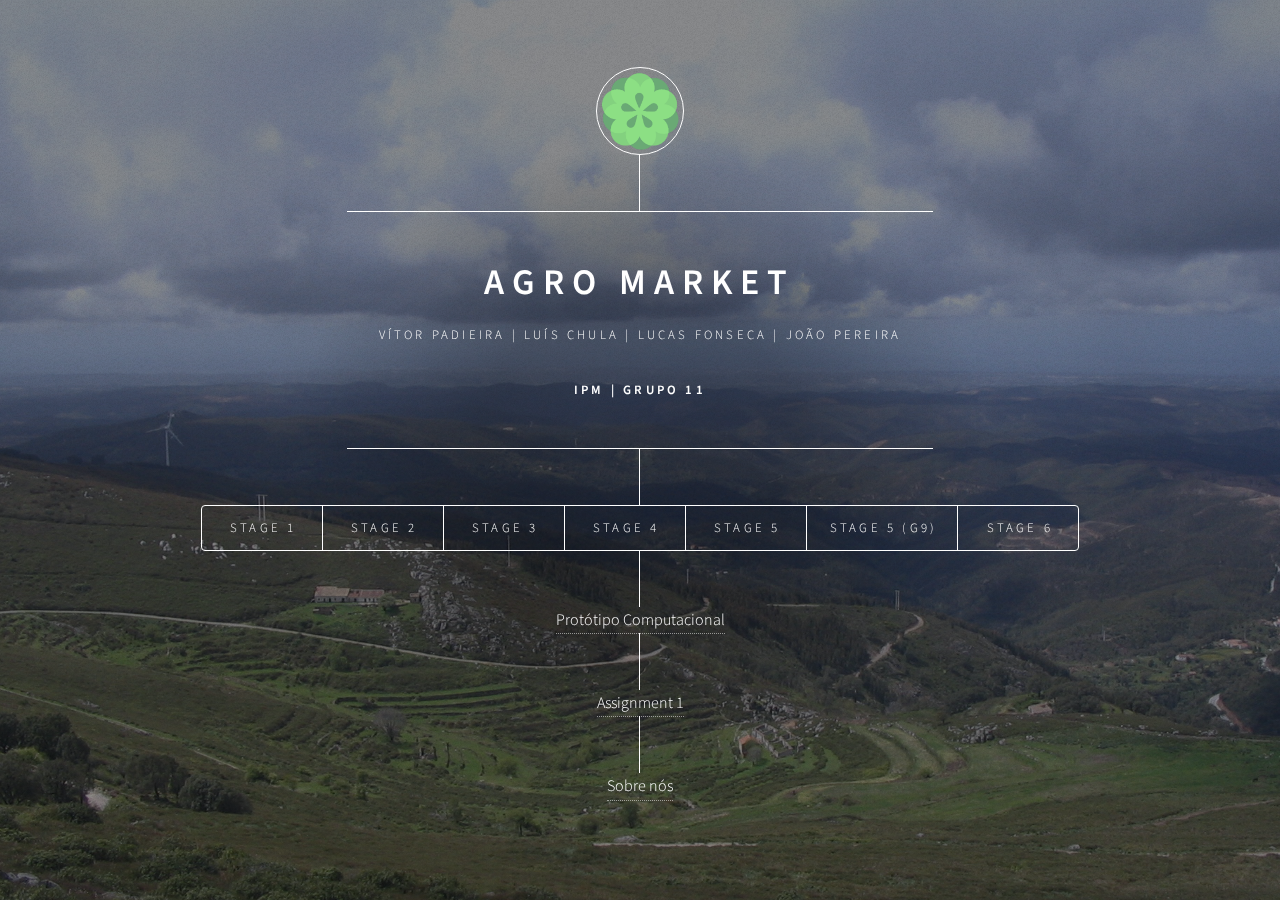
<file: index.html>
<!DOCTYPE HTML>
<!--
	Dimension by HTML5 UP
	html5up.net | @ajlkn
	Free for personal and commercial use under the CCA 3.0 license (html5up.net/license)
-->
<html>
	<head>
		<title>IPM Grupo 11</title>
		<meta charset="utf-8" />
		<meta name="viewport" content="width=device-width, initial-scale=1, user-scalable=no" />
		<link rel="stylesheet" href="assets/css/main.css" />
		<noscript><link rel="stylesheet" href="assets/css/noscript.css" /></noscript>
	</head>
	<body class="is-preload">

		<!-- Wrapper -->
			<div id="wrapper">

				<!-- Header -->
					<header id="header">
                        <div class="logo">
                            <!--<span class="icon fa-gem"></span>-->
							<img src="images/logo.png" alt="Error" style="height: 100%; width: 100%;">
                        </div>
                        <div class="content">
                            <div class="inner">
                                <h1>Agro Market</h1>
                                <p>Vítor Padieira | Luís Chula | Lucas Fonseca | João Pereira</p>
                                <h4>IPM | Grupo 11</h4>
                            </div>
                        </div>
                        <nav>
                            <ul>
                            	<li><a href="https://lucasmanuel10.github.io/grupo11IPM/Stage_1_-_IPM.pdf">Stage 1</a></li>
								<li><a href="https://lucasmanuel10.github.io/grupo11IPM/IPM_Stage_2_-_User_and_Task_Analysis.pdf">Stage 2</a></li>
								<li><a href="https://lucasmanuel10.github.io/grupo11IPM/IPM_Stage_3_-_First_Prototype_1.pdf">Stage 3</a></li>
                            	<li><a href="https://lucasmanuel10.github.io/grupo11IPM/IPM_Stage_4_-_Computational_Prototype.pdf">Stage 4</a></li>
                            	<li><a href="https://lucasmanuel10.github.io/grupo11IPM/IPM_Stage_5_-_Heuristic_Evaluation.pdf">Stage 5</a></li>
                            	<li><a href="https://lucasmanuel10.github.io/grupo11IPM/IPM-G9-Fase-5.pdf">Stage 5 (G9)</a></li>
                            	<li><a href="https://lucasmanuel10.github.io/grupo11IPM/IPM_Stage_6_-_Evaluation_Results.pdf">Stage 6</a></li>
                            </ul>
                        </nav>
                        <a href="https://lucasmanuel10.github.io/AgroMarket/">Protótipo Computacional</a>
                        <a href="https://lucasmanuel10.github.io/IPM/">Assignment 1</a>
                        <a href="#aboutUs">Sobre nós</a>
                    </header>

				<!-- Main -->
					<div id="main">

						<!-- Intro -->
							<article id="intro">
								<h2 class="major">Intro</h2>
								<span class="image main"><img src="images/pic01.jpg" alt="" /></span>
								<p>Aenean ornare velit lacus, ac varius enim ullamcorper eu. Proin aliquam facilisis ante interdum congue. Integer mollis, nisl amet convallis, porttitor magna ullamcorper, amet egestas mauris. Ut magna finibus nisi nec lacinia. Nam maximus erat id euismod egestas. By the way, check out my <a href="#work">awesome work</a>.</p>
								<p>Lorem ipsum dolor sit amet, consectetur adipiscing elit. Duis dapibus rutrum facilisis. Class aptent taciti sociosqu ad litora torquent per conubia nostra, per inceptos himenaeos. Etiam tristique libero eu nibh porttitor fermentum. Nullam venenatis erat id vehicula viverra. Nunc ultrices eros ut ultricies condimentum. Mauris risus lacus, blandit sit amet venenatis non, bibendum vitae dolor. Nunc lorem mauris, fringilla in aliquam at, euismod in lectus. Pellentesque habitant morbi tristique senectus et netus et malesuada fames ac turpis egestas. In non lorem sit amet elit placerat maximus. Pellentesque aliquam maximus risus, vel sed vehicula.</p>
							</article>

						<!-- Assignments -->
							<article id="work">
								<h2 class="major">Assignments</h2>
								<span class="image main"><img src="images/pic02.jpg" alt="" /></span>
								<button>Assignment 1</button>
                                <button style="float: right">Assignment 2</button>
							</article>

						<!-- Project -->
							<article id="about">
								<h2 class="major">Projeto</h2>
                                <span class="image main"><a href="https"><img src="images/pic03.jpg" alt=""/></a></span>
								<button>Fase 1</button>
                                <button style="float: right">Fase 2</button>                                
							</article>
                        
                        <!-- Stage 1 -->
							<article id="about">
								<h2 class="major">Projeto</h2>
                                <span class="image main"><a href="https"><img src="images/pic03.jpg" alt=""/></a></span>
								<button>Stage 1</button>
                                <button>Stage 2</button>
                                <button style="float: right">Stage 3</button>                                
							</article>
                        
                        <!-- Stage 2 -->
							<article id="about">
								<h2 class="major">Projeto</h2>
                                <span class="image main"><a href="https"><img src="images/pic03.jpg" alt=""/></a></span>
								<button>Stage 4</button>
                                <button>Stage 5</button>
                                <button style="float: right">Stage 6</button>                                
							</article>
                        
                        <article id="aboutUs" class="text-center">
                                <h2 class="major">Sobre nós</h2>
                                <span class="image" style="width:45%; text-align: center;">
                                    <img src="images/vitor.jpeg" style="width:100%" alt="" />
                                    <h4><b>Vítor Padieira | 50097</b></h4>
                                </span>
                                <span class="image" style="width:45%; float:right; text-align: center;">
                                    <img src="images/img-chula.jpg" style="width:100%" alt="" />
                                    <h4><b>Luís Chula | 52340</b></h4>
                                </span>
                                <span class="image" style="width:45%; text-align: center;">
                                    <img src="images/lucas.jpg" style="width:100%;" alt="" />
                                    <h4><b>Lucas Fonseca | 52404</b></h4>
                                </span>
                                <span class="image" style="width:45%; float:right; text-align: center;">
                                    <img src="images/joao.jpg" style="width:100%" alt="" />
                                    <h4><b>João Pereira | 53568</b></h4>
                                </span>
                            </article>

						<!-- Contact -->
							<article id="contact">
								<h2 class="major">Contact</h2>
								<form method="post" action="#">
									<div class="fields">
										<div class="field half">
											<label for="name">Name</label>
											<input type="text" name="name" id="name" />
										</div>
										<div class="field half">
											<label for="email">Email</label>
											<input type="text" name="email" id="email" />
										</div>
										<div class="field">
											<label for="message">Message</label>
											<textarea name="message" id="message" rows="4"></textarea>
										</div>
									</div>
									<ul class="actions">
										<li><input type="submit" value="Send Message" class="primary" /></li>
										<li><input type="reset" value="Reset" /></li>
									</ul>
								</form>
								<ul class="icons">
									<li><a href="#" class="icon brands fa-twitter"><span class="label">Twitter</span></a></li>
									<li><a href="#" class="icon brands fa-facebook-f"><span class="label">Facebook</span></a></li>
									<li><a href="#" class="icon brands fa-instagram"><span class="label">Instagram</span></a></li>
									<li><a href="#" class="icon brands fa-github"><span class="label">GitHub</span></a></li>
								</ul>
							</article>

						<!-- Elements -->
							<article id="elements">
								<h2 class="major">Elements</h2>

								<section>
									<h3 class="major">Text</h3>
									<p>This is <b>bold</b> and this is <strong>strong</strong>. This is <i>italic</i> and this is <em>emphasized</em>.
									This is <sup>superscript</sup> text and this is <sub>subscript</sub> text.
									This is <u>underlined</u> and this is code: <code>for (;;) { ... }</code>. Finally, <a href="#">this is a link</a>.</p>
									<hr />
									<h2>Heading Level 2</h2>
									<h3>Heading Level 3</h3>
									<h4>Heading Level 4</h4>
									<h5>Heading Level 5</h5>
									<h6>Heading Level 6</h6>
									<hr />
									<h4>Blockquote</h4>
									<blockquote>Fringilla nisl. Donec accumsan interdum nisi, quis tincidunt felis sagittis eget tempus euismod. Vestibulum ante ipsum primis in faucibus vestibulum. Blandit adipiscing eu felis iaculis volutpat ac adipiscing accumsan faucibus. Vestibulum ante ipsum primis in faucibus lorem ipsum dolor sit amet nullam adipiscing eu felis.</blockquote>
									<h4>Preformatted</h4>
									<pre><code>i = 0;

while (!deck.isInOrder()) {
    print 'Iteration ' + i;
    deck.shuffle();
    i++;
}

print 'It took ' + i + ' iterations to sort the deck.';</code></pre>
								</section>

								<section>
									<h3 class="major">Lists</h3>

									<h4>Unordered</h4>
									<ul>
										<li>Dolor pulvinar etiam.</li>
										<li>Sagittis adipiscing.</li>
										<li>Felis enim feugiat.</li>
									</ul>

									<h4>Alternate</h4>
									<ul class="alt">
										<li>Dolor pulvinar etiam.</li>
										<li>Sagittis adipiscing.</li>
										<li>Felis enim feugiat.</li>
									</ul>

									<h4>Ordered</h4>
									<ol>
										<li>Dolor pulvinar etiam.</li>
										<li>Etiam vel felis viverra.</li>
										<li>Felis enim feugiat.</li>
										<li>Dolor pulvinar etiam.</li>
										<li>Etiam vel felis lorem.</li>
										<li>Felis enim et feugiat.</li>
									</ol>
									<h4>Icons</h4>
									<ul class="icons">
										<li><a href="#" class="icon brands fa-twitter"><span class="label">Twitter</span></a></li>
										<li><a href="#" class="icon brands fa-facebook-f"><span class="label">Facebook</span></a></li>
										<li><a href="#" class="icon brands fa-instagram"><span class="label">Instagram</span></a></li>
										<li><a href="#" class="icon brands fa-github"><span class="label">Github</span></a></li>
									</ul>

									<h4>Actions</h4>
									<ul class="actions">
										<li><a href="#" class="button primary">Default</a></li>
										<li><a href="#" class="button">Default</a></li>
									</ul>
									<ul class="actions stacked">
										<li><a href="#" class="button primary">Default</a></li>
										<li><a href="#" class="button">Default</a></li>
									</ul>
								</section>

								<section>
									<h3 class="major">Table</h3>
									<h4>Default</h4>
									<div class="table-wrapper">
										<table>
											<thead>
												<tr>
													<th>Name</th>
													<th>Description</th>
													<th>Price</th>
												</tr>
											</thead>
											<tbody>
												<tr>
													<td>Item One</td>
													<td>Ante turpis integer aliquet porttitor.</td>
													<td>29.99</td>
												</tr>
												<tr>
													<td>Item Two</td>
													<td>Vis ac commodo adipiscing arcu aliquet.</td>
													<td>19.99</td>
												</tr>
												<tr>
													<td>Item Three</td>
													<td> Morbi faucibus arcu accumsan lorem.</td>
													<td>29.99</td>
												</tr>
												<tr>
													<td>Item Four</td>
													<td>Vitae integer tempus condimentum.</td>
													<td>19.99</td>
												</tr>
												<tr>
													<td>Item Five</td>
													<td>Ante turpis integer aliquet porttitor.</td>
													<td>29.99</td>
												</tr>
											</tbody>
											<tfoot>
												<tr>
													<td colspan="2"></td>
													<td>100.00</td>
												</tr>
											</tfoot>
										</table>
									</div>

									<h4>Alternate</h4>
									<div class="table-wrapper">
										<table class="alt">
											<thead>
												<tr>
													<th>Name</th>
													<th>Description</th>
													<th>Price</th>
												</tr>
											</thead>
											<tbody>
												<tr>
													<td>Item One</td>
													<td>Ante turpis integer aliquet porttitor.</td>
													<td>29.99</td>
												</tr>
												<tr>
													<td>Item Two</td>
													<td>Vis ac commodo adipiscing arcu aliquet.</td>
													<td>19.99</td>
												</tr>
												<tr>
													<td>Item Three</td>
													<td> Morbi faucibus arcu accumsan lorem.</td>
													<td>29.99</td>
												</tr>
												<tr>
													<td>Item Four</td>
													<td>Vitae integer tempus condimentum.</td>
													<td>19.99</td>
												</tr>
												<tr>
													<td>Item Five</td>
													<td>Ante turpis integer aliquet porttitor.</td>
													<td>29.99</td>
												</tr>
											</tbody>
											<tfoot>
												<tr>
													<td colspan="2"></td>
													<td>100.00</td>
												</tr>
											</tfoot>
										</table>
									</div>
								</section>

								<section>
									<h3 class="major">Buttons</h3>
									<ul class="actions">
										<li><a href="#" class="button primary">Primary</a></li>
										<li><a href="#" class="button">Default</a></li>
									</ul>
									<ul class="actions">
										<li><a href="#" class="button">Default</a></li>
										<li><a href="#" class="button small">Small</a></li>
									</ul>
									<ul class="actions">
										<li><a href="#" class="button primary icon solid fa-download">Icon</a></li>
										<li><a href="#" class="button icon solid fa-download">Icon</a></li>
									</ul>
									<ul class="actions">
										<li><span class="button primary disabled">Disabled</span></li>
										<li><span class="button disabled">Disabled</span></li>
									</ul>
								</section>

								<section>
									<h3 class="major">Form</h3>
									<form method="post" action="#">
										<div class="fields">
											<div class="field half">
												<label for="demo-name">Name</label>
												<input type="text" name="demo-name" id="demo-name" value="" placeholder="Jane Doe" />
											</div>
											<div class="field half">
												<label for="demo-email">Email</label>
												<input type="email" name="demo-email" id="demo-email" value="" placeholder="jane@untitled.tld" />
											</div>
											<div class="field">
												<label for="demo-category">Category</label>
												<select name="demo-category" id="demo-category">
													<option value="">-</option>
													<option value="1">Manufacturing</option>
													<option value="1">Shipping</option>
													<option value="1">Administration</option>
													<option value="1">Human Resources</option>
												</select>
											</div>
											<div class="field half">
												<input type="radio" id="demo-priority-low" name="demo-priority" checked>
												<label for="demo-priority-low">Low</label>
											</div>
											<div class="field half">
												<input type="radio" id="demo-priority-high" name="demo-priority">
												<label for="demo-priority-high">High</label>
											</div>
											<div class="field half">
												<input type="checkbox" id="demo-copy" name="demo-copy">
												<label for="demo-copy">Email me a copy</label>
											</div>
											<div class="field half">
												<input type="checkbox" id="demo-human" name="demo-human" checked>
												<label for="demo-human">Not a robot</label>
											</div>
											<div class="field">
												<label for="demo-message">Message</label>
												<textarea name="demo-message" id="demo-message" placeholder="Enter your message" rows="6"></textarea>
											</div>
										</div>
										<ul class="actions">
											<li><input type="submit" value="Send Message" class="primary" /></li>
											<li><input type="reset" value="Reset" /></li>
										</ul>
									</form>
								</section>

							</article>

					</div>

				<!-- Footer -->
					<footer id="footer">
						<!--  <p class="copyright">&copy; Untitled. Design: <a href="https://html5up.net">HTML5 UP</a>.</p>-->
					</footer>

			</div>

		<!-- BG -->
			<div id="bg"></div>

		<!-- Scripts -->
			<script src="assets/js/jquery.min.js"></script>
			<script src="assets/js/browser.min.js"></script>
			<script src="assets/js/breakpoints.min.js"></script>
			<script src="assets/js/util.js"></script>
			<script src="assets/js/main.js"></script>

	</body>
</html>
</file>
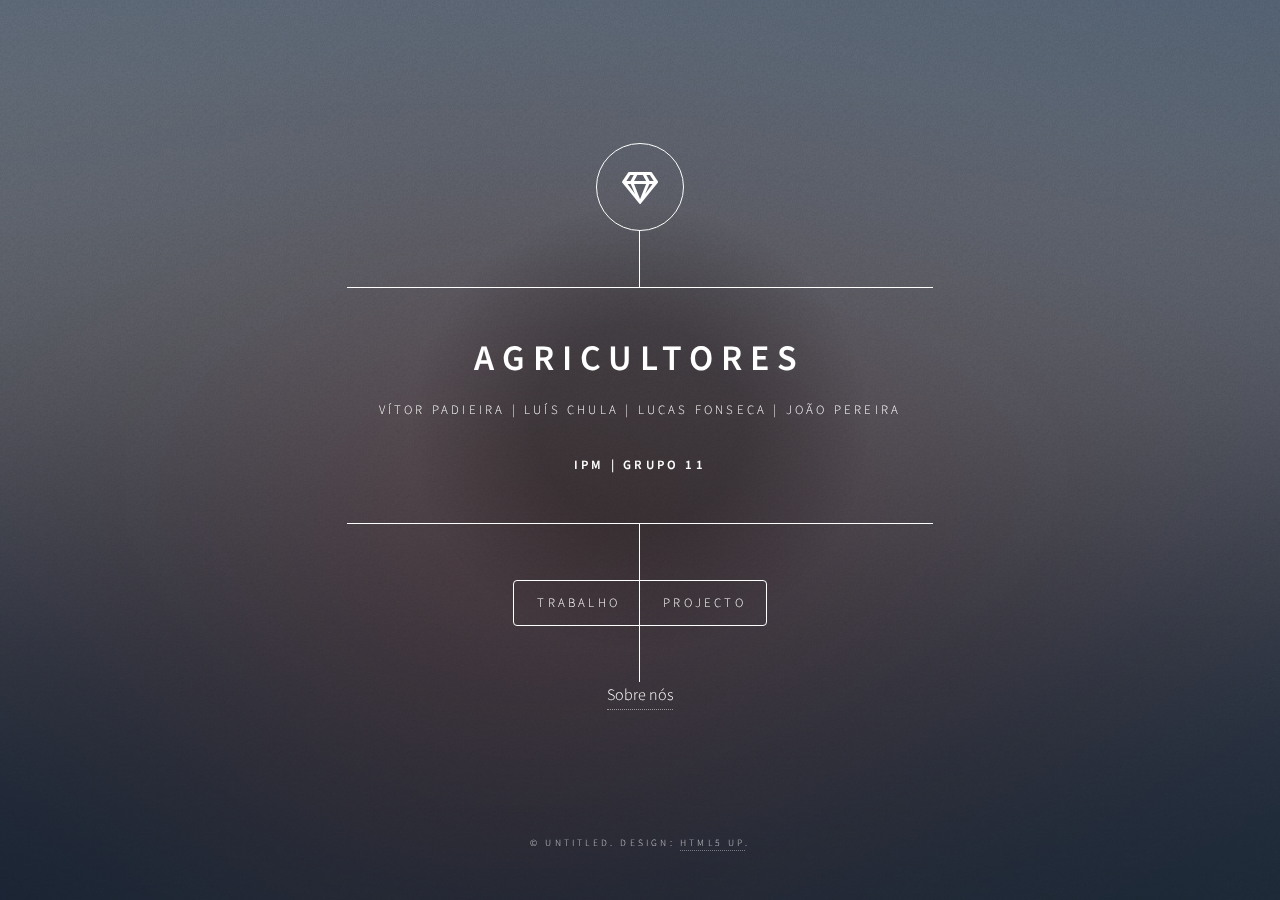
<file: html5up-dimension/index.html>
<!DOCTYPE HTML>
<!--
	Dimension by HTML5 UP
	html5up.net | @ajlkn
	Free for personal and commercial use under the CCA 3.0 license (html5up.net/license)
-->
<html>
	<head>
		<title>IPM Grupo 11</title>
		<meta charset="utf-8" />
		<meta name="viewport" content="width=device-width, initial-scale=1, user-scalable=no" />
		<link rel="stylesheet" href="assets/css/main.css" />
		<noscript><link rel="stylesheet" href="assets/css/noscript.css" /></noscript>
	</head>
	<body class="is-preload">

		<!-- Wrapper -->
			<div id="wrapper">

				<!-- Header -->
					<header id="header">
                        <div class="logo">
                            <span class="icon fa-gem"></span>
                        </div>
                        <div class="content">
                            <div class="inner">
                                <h1>Agricultores</h1>
                                <p>Vítor Padieira | Luís Chula | Lucas Fonseca | João Pereira</p>
                                <h4>IPM | Grupo 11</h4>
                            </div>
                        </div>
                        <nav>
                            <ul>
                                <li><a href="#intro">Trabalho</a></li>
                                <li><a href="#work">Projecto</a></li>
                                <!--<li><a href="#elements">Elements</a></li>-->
                            </ul>
                        </nav>
                        <a href="#aboutUs">Sobre nós</a>
                    </header>

				<!-- Main -->
					<div id="main">

						<!-- Intro -->
							<article id="intro">
								<h2 class="major">Intro</h2>
								<span class="image main"><img src="images/pic01.jpg" alt="" /></span>
								<p>Aenean ornare velit lacus, ac varius enim ullamcorper eu. Proin aliquam facilisis ante interdum congue. Integer mollis, nisl amet convallis, porttitor magna ullamcorper, amet egestas mauris. Ut magna finibus nisi nec lacinia. Nam maximus erat id euismod egestas. By the way, check out my <a href="#work">awesome work</a>.</p>
								<p>Lorem ipsum dolor sit amet, consectetur adipiscing elit. Duis dapibus rutrum facilisis. Class aptent taciti sociosqu ad litora torquent per conubia nostra, per inceptos himenaeos. Etiam tristique libero eu nibh porttitor fermentum. Nullam venenatis erat id vehicula viverra. Nunc ultrices eros ut ultricies condimentum. Mauris risus lacus, blandit sit amet venenatis non, bibendum vitae dolor. Nunc lorem mauris, fringilla in aliquam at, euismod in lectus. Pellentesque habitant morbi tristique senectus et netus et malesuada fames ac turpis egestas. In non lorem sit amet elit placerat maximus. Pellentesque aliquam maximus risus, vel sed vehicula.</p>
							</article>

						<!-- Assignments -->
							<article id="work">
								<h2 class="major">Assignments</h2>
								<span class="image main"><img src="images/pic02.jpg" alt="" /></span>
								<button>Assignment 1</button>
                                <button style="float: right">Assignment 2</button>
							</article>

						<!-- Project -->
							<article id="about">
								<h2 class="major">Projeto</h2>
                                <span class="image main"><a href="https"><img src="images/pic03.jpg" alt=""/></a></span>
								<button>Fase 1</button>
                                <button style="float: right">Fase 2</button>                                
							</article>
                        
                        <!-- Stage 1 -->
							<article id="about">
								<h2 class="major">Projeto</h2>
                                <span class="image main"><a href="https"><img src="images/pic03.jpg" alt=""/></a></span>
								<button>Stage 1</button>
                                <button>Stage 2</button>
                                <button style="float: right">Stage 3</button>                                
							</article>
                        
                        <!-- Stage 2 -->
							<article id="about">
								<h2 class="major">Projeto</h2>
                                <span class="image main"><a href="https"><img src="images/pic03.jpg" alt=""/></a></span>
								<button>Stage 4</button>
                                <button>Stage 5</button>
                                <button style="float: right">Stage 6</button>                                
							</article>
                        
                        <article id="aboutUs" class="text-center">
                                <h2 class="major">Sobre nós</h2>
                                <span class="image" style="width:45%; text-align: center;">
                                    <img src="images/vitor.jpeg" style="width:100%" alt="" />
                                    <h4><b>Vítor Padieira | 50097</b></h4>
                                </span>
                                <span class="image" style="width:45%; float:right; text-align: center;">
                                    <img src="images/img-chula.jpg" style="width:100%" alt="" />
                                    <h4><b>Luís Chula | 52340</b></h4>
                                </span>
                                <span class="image" style="width:45%; text-align: center;">
                                    <img src="images/lucas.jpg" style="width:100%;" alt="" />
                                    <h4><b>Lucas Fonseca | 52404</b></h4>
                                </span>
                                <span class="image" style="width:45%; float:right; text-align: center;">
                                    <img src="images/joao.jpg" style="width:100%" alt="" />
                                    <h4><b>João Pereira | 53568</b></h4>
                                </span>
                            </article>

						<!-- Contact -->
							<article id="contact">
								<h2 class="major">Contact</h2>
								<form method="post" action="#">
									<div class="fields">
										<div class="field half">
											<label for="name">Name</label>
											<input type="text" name="name" id="name" />
										</div>
										<div class="field half">
											<label for="email">Email</label>
											<input type="text" name="email" id="email" />
										</div>
										<div class="field">
											<label for="message">Message</label>
											<textarea name="message" id="message" rows="4"></textarea>
										</div>
									</div>
									<ul class="actions">
										<li><input type="submit" value="Send Message" class="primary" /></li>
										<li><input type="reset" value="Reset" /></li>
									</ul>
								</form>
								<ul class="icons">
									<li><a href="#" class="icon brands fa-twitter"><span class="label">Twitter</span></a></li>
									<li><a href="#" class="icon brands fa-facebook-f"><span class="label">Facebook</span></a></li>
									<li><a href="#" class="icon brands fa-instagram"><span class="label">Instagram</span></a></li>
									<li><a href="#" class="icon brands fa-github"><span class="label">GitHub</span></a></li>
								</ul>
							</article>

						<!-- Elements -->
							<article id="elements">
								<h2 class="major">Elements</h2>

								<section>
									<h3 class="major">Text</h3>
									<p>This is <b>bold</b> and this is <strong>strong</strong>. This is <i>italic</i> and this is <em>emphasized</em>.
									This is <sup>superscript</sup> text and this is <sub>subscript</sub> text.
									This is <u>underlined</u> and this is code: <code>for (;;) { ... }</code>. Finally, <a href="#">this is a link</a>.</p>
									<hr />
									<h2>Heading Level 2</h2>
									<h3>Heading Level 3</h3>
									<h4>Heading Level 4</h4>
									<h5>Heading Level 5</h5>
									<h6>Heading Level 6</h6>
									<hr />
									<h4>Blockquote</h4>
									<blockquote>Fringilla nisl. Donec accumsan interdum nisi, quis tincidunt felis sagittis eget tempus euismod. Vestibulum ante ipsum primis in faucibus vestibulum. Blandit adipiscing eu felis iaculis volutpat ac adipiscing accumsan faucibus. Vestibulum ante ipsum primis in faucibus lorem ipsum dolor sit amet nullam adipiscing eu felis.</blockquote>
									<h4>Preformatted</h4>
									<pre><code>i = 0;

while (!deck.isInOrder()) {
    print 'Iteration ' + i;
    deck.shuffle();
    i++;
}

print 'It took ' + i + ' iterations to sort the deck.';</code></pre>
								</section>

								<section>
									<h3 class="major">Lists</h3>

									<h4>Unordered</h4>
									<ul>
										<li>Dolor pulvinar etiam.</li>
										<li>Sagittis adipiscing.</li>
										<li>Felis enim feugiat.</li>
									</ul>

									<h4>Alternate</h4>
									<ul class="alt">
										<li>Dolor pulvinar etiam.</li>
										<li>Sagittis adipiscing.</li>
										<li>Felis enim feugiat.</li>
									</ul>

									<h4>Ordered</h4>
									<ol>
										<li>Dolor pulvinar etiam.</li>
										<li>Etiam vel felis viverra.</li>
										<li>Felis enim feugiat.</li>
										<li>Dolor pulvinar etiam.</li>
										<li>Etiam vel felis lorem.</li>
										<li>Felis enim et feugiat.</li>
									</ol>
									<h4>Icons</h4>
									<ul class="icons">
										<li><a href="#" class="icon brands fa-twitter"><span class="label">Twitter</span></a></li>
										<li><a href="#" class="icon brands fa-facebook-f"><span class="label">Facebook</span></a></li>
										<li><a href="#" class="icon brands fa-instagram"><span class="label">Instagram</span></a></li>
										<li><a href="#" class="icon brands fa-github"><span class="label">Github</span></a></li>
									</ul>

									<h4>Actions</h4>
									<ul class="actions">
										<li><a href="#" class="button primary">Default</a></li>
										<li><a href="#" class="button">Default</a></li>
									</ul>
									<ul class="actions stacked">
										<li><a href="#" class="button primary">Default</a></li>
										<li><a href="#" class="button">Default</a></li>
									</ul>
								</section>

								<section>
									<h3 class="major">Table</h3>
									<h4>Default</h4>
									<div class="table-wrapper">
										<table>
											<thead>
												<tr>
													<th>Name</th>
													<th>Description</th>
													<th>Price</th>
												</tr>
											</thead>
											<tbody>
												<tr>
													<td>Item One</td>
													<td>Ante turpis integer aliquet porttitor.</td>
													<td>29.99</td>
												</tr>
												<tr>
													<td>Item Two</td>
													<td>Vis ac commodo adipiscing arcu aliquet.</td>
													<td>19.99</td>
												</tr>
												<tr>
													<td>Item Three</td>
													<td> Morbi faucibus arcu accumsan lorem.</td>
													<td>29.99</td>
												</tr>
												<tr>
													<td>Item Four</td>
													<td>Vitae integer tempus condimentum.</td>
													<td>19.99</td>
												</tr>
												<tr>
													<td>Item Five</td>
													<td>Ante turpis integer aliquet porttitor.</td>
													<td>29.99</td>
												</tr>
											</tbody>
											<tfoot>
												<tr>
													<td colspan="2"></td>
													<td>100.00</td>
												</tr>
											</tfoot>
										</table>
									</div>

									<h4>Alternate</h4>
									<div class="table-wrapper">
										<table class="alt">
											<thead>
												<tr>
													<th>Name</th>
													<th>Description</th>
													<th>Price</th>
												</tr>
											</thead>
											<tbody>
												<tr>
													<td>Item One</td>
													<td>Ante turpis integer aliquet porttitor.</td>
													<td>29.99</td>
												</tr>
												<tr>
													<td>Item Two</td>
													<td>Vis ac commodo adipiscing arcu aliquet.</td>
													<td>19.99</td>
												</tr>
												<tr>
													<td>Item Three</td>
													<td> Morbi faucibus arcu accumsan lorem.</td>
													<td>29.99</td>
												</tr>
												<tr>
													<td>Item Four</td>
													<td>Vitae integer tempus condimentum.</td>
													<td>19.99</td>
												</tr>
												<tr>
													<td>Item Five</td>
													<td>Ante turpis integer aliquet porttitor.</td>
													<td>29.99</td>
												</tr>
											</tbody>
											<tfoot>
												<tr>
													<td colspan="2"></td>
													<td>100.00</td>
												</tr>
											</tfoot>
										</table>
									</div>
								</section>

								<section>
									<h3 class="major">Buttons</h3>
									<ul class="actions">
										<li><a href="#" class="button primary">Primary</a></li>
										<li><a href="#" class="button">Default</a></li>
									</ul>
									<ul class="actions">
										<li><a href="#" class="button">Default</a></li>
										<li><a href="#" class="button small">Small</a></li>
									</ul>
									<ul class="actions">
										<li><a href="#" class="button primary icon solid fa-download">Icon</a></li>
										<li><a href="#" class="button icon solid fa-download">Icon</a></li>
									</ul>
									<ul class="actions">
										<li><span class="button primary disabled">Disabled</span></li>
										<li><span class="button disabled">Disabled</span></li>
									</ul>
								</section>

								<section>
									<h3 class="major">Form</h3>
									<form method="post" action="#">
										<div class="fields">
											<div class="field half">
												<label for="demo-name">Name</label>
												<input type="text" name="demo-name" id="demo-name" value="" placeholder="Jane Doe" />
											</div>
											<div class="field half">
												<label for="demo-email">Email</label>
												<input type="email" name="demo-email" id="demo-email" value="" placeholder="jane@untitled.tld" />
											</div>
											<div class="field">
												<label for="demo-category">Category</label>
												<select name="demo-category" id="demo-category">
													<option value="">-</option>
													<option value="1">Manufacturing</option>
													<option value="1">Shipping</option>
													<option value="1">Administration</option>
													<option value="1">Human Resources</option>
												</select>
											</div>
											<div class="field half">
												<input type="radio" id="demo-priority-low" name="demo-priority" checked>
												<label for="demo-priority-low">Low</label>
											</div>
											<div class="field half">
												<input type="radio" id="demo-priority-high" name="demo-priority">
												<label for="demo-priority-high">High</label>
											</div>
											<div class="field half">
												<input type="checkbox" id="demo-copy" name="demo-copy">
												<label for="demo-copy">Email me a copy</label>
											</div>
											<div class="field half">
												<input type="checkbox" id="demo-human" name="demo-human" checked>
												<label for="demo-human">Not a robot</label>
											</div>
											<div class="field">
												<label for="demo-message">Message</label>
												<textarea name="demo-message" id="demo-message" placeholder="Enter your message" rows="6"></textarea>
											</div>
										</div>
										<ul class="actions">
											<li><input type="submit" value="Send Message" class="primary" /></li>
											<li><input type="reset" value="Reset" /></li>
										</ul>
									</form>
								</section>

							</article>

					</div>

				<!-- Footer -->
					<footer id="footer">
						<p class="copyright">&copy; Untitled. Design: <a href="https://html5up.net">HTML5 UP</a>.</p>
					</footer>

			</div>

		<!-- BG -->
			<div id="bg"></div>

		<!-- Scripts -->
			<script src="assets/js/jquery.min.js"></script>
			<script src="assets/js/browser.min.js"></script>
			<script src="assets/js/breakpoints.min.js"></script>
			<script src="assets/js/util.js"></script>
			<script src="assets/js/main.js"></script>

	</body>
</html>
</file>
<file: assets/css/noscript.css>
/*
	Dimension by HTML5 UP
	html5up.net | @ajlkn
	Free for personal and commercial use under the CCA 3.0 license (html5up.net/license)
*/

/* BG */

	body.is-preload #bg:before {
		background-color: transparent;
	}

/* Header */

	body.is-preload #header {
		-moz-filter: none;
		-webkit-filter: none;
		-ms-filter: none;
		filter: none;
	}

		body.is-preload #header > * {
			opacity: 1;
		}

		body.is-preload #header .content .inner {
			max-height: none;
			padding: 3rem 2rem;
			opacity: 1;
		}

/* Main */

	#main article {
		opacity: 1;
		margin: 4rem 0 0 0;
	}
</file>
<file: html5up-dimension/assets/css/noscript.css>
/*
	Dimension by HTML5 UP
	html5up.net | @ajlkn
	Free for personal and commercial use under the CCA 3.0 license (html5up.net/license)
*/

/* BG */

	body.is-preload #bg:before {
		background-color: transparent;
	}

/* Header */

	body.is-preload #header {
		-moz-filter: none;
		-webkit-filter: none;
		-ms-filter: none;
		filter: none;
	}

		body.is-preload #header > * {
			opacity: 1;
		}

		body.is-preload #header .content .inner {
			max-height: none;
			padding: 3rem 2rem;
			opacity: 1;
		}

/* Main */

	#main article {
		opacity: 1;
		margin: 4rem 0 0 0;
	}
</file>
<file: assets/css/main.css>
@import url(fontawesome-all.min.css);
@import url("https://fonts.googleapis.com/css?family=Source+Sans+Pro:300italic,600italic,300,600");

/*
	Dimension by HTML5 UP
	html5up.net | @ajlkn
	Free for personal and commercial use under the CCA 3.0 license (html5up.net/license)
*/

html, body, div, span, applet, object,
iframe, h1, h2, h3, h4, h5, h6, p, blockquote,
pre, a, abbr, acronym, address, big, cite,
code, del, dfn, em, img, ins, kbd, q, s, samp,
small, strike, strong, sub, sup, tt, var, b,
u, i, center, dl, dt, dd, ol, ul, li, fieldset,
form, label, legend, table, caption, tbody,
tfoot, thead, tr, th, td, article, aside,
canvas, details, embed, figure, figcaption,
footer, header, hgroup, menu, nav, output, ruby,
section, summary, time, mark, audio, video {
	margin: 0;
	padding: 0;
	border: 0;
	font-size: 100%;
	font: inherit;
	vertical-align: baseline;}

article, aside, details, figcaption, figure,
footer, header, hgroup, menu, nav, section {
	display: block;}

body {
	line-height: 1;
}

ol, ul {
	list-style: none;
}

blockquote, q {
	quotes: none;
}

	blockquote:before, blockquote:after, q:before, q:after {
		content: '';
		content: none;
	}

table {
	border-collapse: collapse;
	border-spacing: 0;
}

body {
	-webkit-text-size-adjust: none;
}

mark {
	background-color: transparent;
	color: inherit;
}

input::-moz-focus-inner {
	border: 0;
	padding: 0;
}

input, select, textarea {
	-moz-appearance: none;
	-webkit-appearance: none;
	-ms-appearance: none;
	appearance: none;
}

/* Basic */

	@-ms-viewport {
		width: device-width;
	}

	@media screen and (max-width: 480px) {

		html, body {
			min-width: 320px;
		}

	}

	html {
		box-sizing: border-box;
	}

	*, *:before, *:after {
		box-sizing: inherit;
	}

	body {
		background: #1b1f22;
	}

		body.is-preload *, body.is-preload *:before, body.is-preload *:after {
			-moz-animation: none !important;
			-webkit-animation: none !important;
			-ms-animation: none !important;
			animation: none !important;
			-moz-transition: none !important;
			-webkit-transition: none !important;
			-ms-transition: none !important;
			transition: none !important;
		}

/* Type */

	html {
		font-size: 16pt;
	}

		@media screen and (max-width: 1680px) {

			html {
				font-size: 12pt;
			}

		}

		@media screen and (max-width: 736px) {

			html {
				font-size: 11pt;
			}

		}

		@media screen and (max-width: 360px) {

			html {
				font-size: 10pt;
			}

		}

	body, input, select, textarea {
		color: #ffffff;
		font-family: "Source Sans Pro", sans-serif;
		font-weight: 300;
		font-size: 1rem;
		line-height: 1.65;
	}

	a {
		-moz-transition: color 0.2s ease-in-out, background-color 0.2s ease-in-out, border-bottom-color 0.2s ease-in-out;
		-webkit-transition: color 0.2s ease-in-out, background-color 0.2s ease-in-out, border-bottom-color 0.2s ease-in-out;
		-ms-transition: color 0.2s ease-in-out, background-color 0.2s ease-in-out, border-bottom-color 0.2s ease-in-out;
		transition: color 0.2s ease-in-out, background-color 0.2s ease-in-out, border-bottom-color 0.2s ease-in-out;
		border-bottom: dotted 1px rgba(255, 255, 255, 0.5);
		text-decoration: none;
		color: inherit;
	}

		a:hover {
			border-bottom-color: transparent;
		}

	strong, b {
		color: #ffffff;
		font-weight: 600;
	}

	em, i {
		font-style: italic;
	}

	p {
		margin: 0 0 2rem 0;
	}

	h1, h2, h3, h4, h5, h6 {
		color: #ffffff;
		font-weight: 600;
		line-height: 1.5;
		margin: 0 0 1rem 0;
		text-transform: uppercase;
		letter-spacing: 0.2rem;
	}

		h1 a, h2 a, h3 a, h4 a, h5 a, h6 a {
			color: inherit;
			text-decoration: none;
		}

		h1.major, h2.major, h3.major, h4.major, h5.major, h6.major {
			border-bottom: solid 1px #ffffff;
			width: -moz-max-content;
			width: -webkit-max-content;
			width: -ms-max-content;
			width: max-content;
			padding-bottom: 0.5rem;
			margin: 0 0 2rem 0;
		}

	h1 {
		font-size: 2.25rem;
		line-height: 1.3;
		letter-spacing: 0.5rem;
	}

	h2 {
		font-size: 1.5rem;
		line-height: 1.4;
		letter-spacing: 0.5rem;
	}

	h3 {
		font-size: 1rem;
	}

	h4 {
		font-size: 0.8rem;
	}

	h5 {
		font-size: 0.7rem;
	}

	h6 {
		font-size: 0.6rem;
	}

	@media screen and (max-width: 736px) {

		h1 {
			font-size: 1.75rem;
			line-height: 1.4;
		}

		h2 {
			font-size: 1.25em;
			line-height: 1.5;
		}

	}

	sub {
		font-size: 0.8rem;
		position: relative;
		top: 0.5rem;
	}

	sup {
		font-size: 0.8rem;
		position: relative;
		top: -0.5rem;
	}

	blockquote {
		border-left: solid 4px #ffffff;
		font-style: italic;
		margin: 0 0 2rem 0;
		padding: 0.5rem 0 0.5rem 2rem;
	}

	code {
		background: rgba(255, 255, 255, 0.075);
		border-radius: 4px;
		font-family: "Courier New", monospace;
		font-size: 0.9rem;
		margin: 0 0.25rem;
		padding: 0.25rem 0.65rem;
	}

	pre {
		-webkit-overflow-scrolling: touch;
		font-family: "Courier New", monospace;
		font-size: 0.9rem;
		margin: 0 0 2rem 0;
	}

		pre code {
			display: block;
			line-height: 1.75;
			padding: 1rem 1.5rem;
			overflow-x: auto;
		}

	hr {
		border: 0;
		border-bottom: solid 1px #ffffff;
		margin: 2.75rem 0;
	}

	.align-left {
		text-align: left;
	}

	.align-center {
		text-align: center;
	}

	.align-right {
		text-align: right;
	}

/* Form */

	form {
		margin: 0 0 2rem 0;
	}

		form > :last-child {
			margin-bottom: 0;
		}

		form > .fields {
			display: -moz-flex;
			display: -webkit-flex;
			display: -ms-flex;
			display: flex;
			-moz-flex-wrap: wrap;
			-webkit-flex-wrap: wrap;
			-ms-flex-wrap: wrap;
			flex-wrap: wrap;
			width: calc(100% + 3rem);
			margin: -1.5rem 0 2rem -1.5rem;
		}

			form > .fields > .field {
				-moz-flex-grow: 0;
				-webkit-flex-grow: 0;
				-ms-flex-grow: 0;
				flex-grow: 0;
				-moz-flex-shrink: 0;
				-webkit-flex-shrink: 0;
				-ms-flex-shrink: 0;
				flex-shrink: 0;
				padding: 1.5rem 0 0 1.5rem;
				width: calc(100% - 1.5rem);
			}

				form > .fields > .field.half {
					width: calc(50% - 0.75rem);
				}

				form > .fields > .field.third {
					width: calc(100%/3 - 0.5rem);
				}

				form > .fields > .field.quarter {
					width: calc(25% - 0.375rem);
				}

		@media screen and (max-width: 480px) {

			form > .fields {
				width: calc(100% + 3rem);
				margin: -1.5rem 0 2rem -1.5rem;
			}

				form > .fields > .field {
					padding: 1.5rem 0 0 1.5rem;
					width: calc(100% - 1.5rem);
				}

					form > .fields > .field.half {
						width: calc(100% - 1.5rem);
					}

					form > .fields > .field.third {
						width: calc(100% - 1.5rem);
					}

					form > .fields > .field.quarter {
						width: calc(100% - 1.5rem);
					}

		}

	label {
		color: #ffffff;
		display: block;
		font-size: 0.8rem;
		font-weight: 300;
		letter-spacing: 0.2rem;
		line-height: 1.5;
		margin: 0 0 1rem 0;
		text-transform: uppercase;
	}

	input[type="text"],
	input[type="password"],
	input[type="email"],
	input[type="tel"],
	select,
	textarea {
		-moz-appearance: none;
		-webkit-appearance: none;
		-ms-appearance: none;
		appearance: none;
		-moz-transition: border-color 0.2s ease-in-out, box-shadow 0.2s ease-in-out, background-color 0.2s ease-in-out;
		-webkit-transition: border-color 0.2s ease-in-out, box-shadow 0.2s ease-in-out, background-color 0.2s ease-in-out;
		-ms-transition: border-color 0.2s ease-in-out, box-shadow 0.2s ease-in-out, background-color 0.2s ease-in-out;
		transition: border-color 0.2s ease-in-out, box-shadow 0.2s ease-in-out, background-color 0.2s ease-in-out;
		background-color: transparent;
		border-radius: 4px;
		border: solid 1px #ffffff;
		color: inherit;
		display: block;
		outline: 0;
		padding: 0 1rem;
		text-decoration: none;
		width: 100%;
	}

		input[type="text"]:invalid,
		input[type="password"]:invalid,
		input[type="email"]:invalid,
		input[type="tel"]:invalid,
		select:invalid,
		textarea:invalid {
			box-shadow: none;
		}

		input[type="text"]:focus,
		input[type="password"]:focus,
		input[type="email"]:focus,
		input[type="tel"]:focus,
		select:focus,
		textarea:focus {
			background: rgba(255, 255, 255, 0.075);
			border-color: #ffffff;
			box-shadow: 0 0 0 1px #ffffff;
		}

	select {
		background-image: url("data:image/svg+xml;charset=utf8,%3Csvg xmlns='http://www.w3.org/2000/svg' width='40' height='40' preserveAspectRatio='none' viewBox='0 0 40 40'%3E%3Cpath d='M9.4,12.3l10.4,10.4l10.4-10.4c0.2-0.2,0.5-0.4,0.9-0.4c0.3,0,0.6,0.1,0.9,0.4l3.3,3.3c0.2,0.2,0.4,0.5,0.4,0.9 c0,0.4-0.1,0.6-0.4,0.9L20.7,31.9c-0.2,0.2-0.5,0.4-0.9,0.4c-0.3,0-0.6-0.1-0.9-0.4L4.3,17.3c-0.2-0.2-0.4-0.5-0.4-0.9 c0-0.4,0.1-0.6,0.4-0.9l3.3-3.3c0.2-0.2,0.5-0.4,0.9-0.4S9.1,12.1,9.4,12.3z' fill='%23ffffff' /%3E%3C/svg%3E");
		background-size: 1.25rem;
		background-repeat: no-repeat;
		background-position: calc(100% - 1rem) center;
		height: 2.75rem;
		padding-right: 2.75rem;
		text-overflow: ellipsis;
	}

		select option {
			color: #ffffff;
			background: #1b1f22;
		}

		select:focus::-ms-value {
			background-color: transparent;
		}

		select::-ms-expand {
			display: none;
		}

	input[type="text"],
	input[type="password"],
	input[type="email"],
	select {
		height: 2.75rem;
	}

	textarea {
		padding: 0.75rem 1rem;
	}

	input[type="checkbox"],
	input[type="radio"] {
		-moz-appearance: none;
		-webkit-appearance: none;
		-ms-appearance: none;
		appearance: none;
		display: block;
		float: left;
		margin-right: -2rem;
		opacity: 0;
		width: 1rem;
		z-index: -1;
	}

		input[type="checkbox"] + label,
		input[type="radio"] + label {
			text-decoration: none;
			-moz-user-select: none;
			-webkit-user-select: none;
			-ms-user-select: none;
			user-select: none;
			color: #ffffff;
			cursor: pointer;
			display: inline-block;
			font-size: 0.8rem;
			font-weight: 300;
			margin: 0 0 0.5rem 0;
			padding-left: 2.65rem;
			padding-right: 0.75rem;
			position: relative;
		}

			input[type="checkbox"] + label:before,
			input[type="radio"] + label:before {
				-moz-osx-font-smoothing: grayscale;
				-webkit-font-smoothing: antialiased;
				display: inline-block;
				font-style: normal;
				font-variant: normal;
				text-rendering: auto;
				line-height: 1;
				text-transform: none !important;
				font-family: 'Font Awesome 5 Free';
				font-weight: 900;
			}

			input[type="checkbox"] + label:before,
			input[type="radio"] + label:before {
				-moz-transition: border-color 0.2s ease-in-out, box-shadow 0.2s ease-in-out, background-color 0.2s ease-in-out;
				-webkit-transition: border-color 0.2s ease-in-out, box-shadow 0.2s ease-in-out, background-color 0.2s ease-in-out;
				-ms-transition: border-color 0.2s ease-in-out, box-shadow 0.2s ease-in-out, background-color 0.2s ease-in-out;
				transition: border-color 0.2s ease-in-out, box-shadow 0.2s ease-in-out, background-color 0.2s ease-in-out;
				border-radius: 4px;
				border: solid 1px #ffffff;
				content: '';
				display: inline-block;
				height: 1.65rem;
				left: 0;
				line-height: 1.65rem;
				position: absolute;
				text-align: center;
				top: -0.15rem;
				width: 1.65rem;
			}

		input[type="checkbox"]:checked + label:before,
		input[type="radio"]:checked + label:before {
			background: #ffffff !important;
			border-color: #ffffff !important;
			color: #1b1f22;
			content: '\f00c';
		}

		input[type="checkbox"]:focus + label:before,
		input[type="radio"]:focus + label:before {
			background: rgba(255, 255, 255, 0.075);
			border-color: #ffffff;
			box-shadow: 0 0 0 1px #ffffff;
		}

	input[type="checkbox"] + label:before {
		border-radius: 4px;
	}

	input[type="radio"] + label:before {
		border-radius: 100%;
	}

	::-webkit-input-placeholder {
		color: rgba(255, 255, 255, 0.5) !important;
		opacity: 1.0;
	}

	:-moz-placeholder {
		color: rgba(255, 255, 255, 0.5) !important;
		opacity: 1.0;
	}

	::-moz-placeholder {
		color: rgba(255, 255, 255, 0.5) !important;
		opacity: 1.0;
	}

	:-ms-input-placeholder {
		color: rgba(255, 255, 255, 0.5) !important;
		opacity: 1.0;
	}

	.formerize-placeholder {
		color: rgba(255, 255, 255, 0.5) !important;
		opacity: 1.0;
	}

/* Box */

	.box {
		border-radius: 4px;
		border: solid 1px #ffffff;
		margin-bottom: 2rem;
		padding: 1.5em;
	}

		.box > :last-child,
		.box > :last-child > :last-child,
		.box > :last-child > :last-child > :last-child {
			margin-bottom: 0;
		}

		.box.alt {
			border: 0;
			border-radius: 0;
			padding: 0;
		}

/* Icon */

	.icon {
		text-decoration: none;
		border-bottom: none;
		position: relative;
	}

		.icon:before {
			-moz-osx-font-smoothing: grayscale;
			-webkit-font-smoothing: antialiased;
			display: inline-block;
			font-style: normal;
			font-variant: normal;
			text-rendering: auto;
			line-height: 1;
			text-transform: none !important;
			font-family: 'Font Awesome 5 Free';
			font-weight: 400;
		}

		.icon > .label {
			display: none;
		}

		.icon:before {
			line-height: inherit;
		}

		.icon.solid:before {
			font-weight: 900;
		}

		.icon.brands:before {
			font-family: 'Font Awesome 5 Brands';
		}

/* Image */

	.image {
		border-radius: 4px;
		border: 0;
		display: inline-block;
		position: relative;
	}

		.image:before {
			pointer-events: none;
			background-image: url("../../images/overlay.png");
			background-color: rgba(19, 21, 25, 0.5);
			border-radius: 4px;
			content: '';
			display: block;
			height: 100%;
			left: 0;
			opacity: 0.5;
			position: absolute;
			top: 0;
			width: 100%;
		}

		.image img {
			border-radius: 4px;
			display: block;
		}

		.image.left, .image.right {
			max-width: 40%;
		}

			.image.left img, .image.right img {
				width: 100%;
			}

		.image.left {
			float: left;
			padding: 0 1.5em 1em 0;
			top: 0.25em;
		}

		.image.right {
			float: right;
			padding: 0 0 1em 1.5em;
			top: 0.25em;
		}

		.image.fit {
			display: block;
			margin: 0 0 2rem 0;
			width: 100%;
		}

			.image.fit img {
				width: 100%;
			}

		.image.main {
			display: block;
			margin: 2.5rem 0;
			width: 100%;
		}

			.image.main img {
				width: 100%;
			}

		@media screen and (max-width: 736px) {

			.image.main {
				margin: 2rem 0;
			}

		}

		@media screen and (max-width: 480px) {

			.image.main {
				margin: 1.5rem 0;
			}

		}

/* List */

	ol {
		list-style: decimal;
		margin: 0 0 2rem 0;
		padding-left: 1.25em;
	}

		ol li {
			padding-left: 0.25em;
		}

	ul {
		list-style: disc;
		margin: 0 0 2rem 0;
		padding-left: 1em;
	}

		ul li {
			padding-left: 0.5em;
		}

		ul.alt {
			list-style: none;
			padding-left: 0;
		}

			ul.alt li {
				border-top: solid 1px #ffffff;
				padding: 0.5em 0;
			}

				ul.alt li:first-child {
					border-top: 0;
					padding-top: 0;
				}

	dl {
		margin: 0 0 2rem 0;
	}

		dl dt {
			display: block;
			font-weight: 600;
			margin: 0 0 1rem 0;
		}

		dl dd {
			margin-left: 2rem;
		}

/* Actions */

	ul.actions {
		display: -moz-flex;
		display: -webkit-flex;
		display: -ms-flex;
		display: flex;
		cursor: default;
		list-style: none;
		margin-left: -1rem;
		padding-left: 0;
	}

		ul.actions li {
			padding: 0 0 0 1rem;
			vertical-align: middle;
		}

		ul.actions.special {
			-moz-justify-content: center;
			-webkit-justify-content: center;
			-ms-justify-content: center;
			justify-content: center;
			width: 100%;
			margin-left: 0;
		}

			ul.actions.special li:first-child {
				padding-left: 0;
			}

		ul.actions.stacked {
			-moz-flex-direction: column;
			-webkit-flex-direction: column;
			-ms-flex-direction: column;
			flex-direction: column;
			margin-left: 0;
		}

			ul.actions.stacked li {
				padding: 1.3rem 0 0 0;
			}

				ul.actions.stacked li:first-child {
					padding-top: 0;
				}

		ul.actions.fit {
			width: calc(100% + 1rem);
		}

			ul.actions.fit li {
				-moz-flex-grow: 1;
				-webkit-flex-grow: 1;
				-ms-flex-grow: 1;
				flex-grow: 1;
				-moz-flex-shrink: 1;
				-webkit-flex-shrink: 1;
				-ms-flex-shrink: 1;
				flex-shrink: 1;
				width: 100%;
			}

				ul.actions.fit li > * {
					width: 100%;
				}

			ul.actions.fit.stacked {
				width: 100%;
			}

		@media screen and (max-width: 480px) {

			ul.actions:not(.fixed) {
				-moz-flex-direction: column;
				-webkit-flex-direction: column;
				-ms-flex-direction: column;
				flex-direction: column;
				margin-left: 0;
				width: 100% !important;
			}

				ul.actions:not(.fixed) li {
					-moz-flex-grow: 1;
					-webkit-flex-grow: 1;
					-ms-flex-grow: 1;
					flex-grow: 1;
					-moz-flex-shrink: 1;
					-webkit-flex-shrink: 1;
					-ms-flex-shrink: 1;
					flex-shrink: 1;
					padding: 1rem 0 0 0;
					text-align: center;
					width: 100%;
				}

					ul.actions:not(.fixed) li > * {
						width: 100%;
					}

					ul.actions:not(.fixed) li:first-child {
						padding-top: 0;
					}

					ul.actions:not(.fixed) li input[type="submit"],
					ul.actions:not(.fixed) li input[type="reset"],
					ul.actions:not(.fixed) li input[type="button"],
					ul.actions:not(.fixed) li button,
					ul.actions:not(.fixed) li .button {
						width: 100%;
					}

						ul.actions:not(.fixed) li input[type="submit"].icon:before,
						ul.actions:not(.fixed) li input[type="reset"].icon:before,
						ul.actions:not(.fixed) li input[type="button"].icon:before,
						ul.actions:not(.fixed) li button.icon:before,
						ul.actions:not(.fixed) li .button.icon:before {
							margin-left: -0.5em;
						}

		}

/* Icons */

	ul.icons {
		cursor: default;
		list-style: none;
		padding-left: 0;
	}

		ul.icons li {
			display: inline-block;
			padding: 0 0.75em 0 0;
		}

			ul.icons li:last-child {
				padding-right: 0;
			}

			ul.icons li a {
				border-radius: 100%;
				box-shadow: inset 0 0 0 1px #ffffff;
				display: inline-block;
				height: 2.25rem;
				line-height: 2.25rem;
				text-align: center;
				width: 2.25rem;
			}

				ul.icons li a:hover {
					background-color: rgba(255, 255, 255, 0.075);
				}

				ul.icons li a:active {
					background-color: rgba(255, 255, 255, 0.175);
				}

/* Table */

	.table-wrapper {
		-webkit-overflow-scrolling: touch;
		overflow-x: auto;
	}

	table {
		margin: 0 0 2rem 0;
		width: 100%;
	}

		table tbody tr {
			border: solid 1px #ffffff;
			border-left: 0;
			border-right: 0;
		}

			table tbody tr:nth-child(2n + 1) {
				background-color: rgba(255, 255, 255, 0.075);
			}

		table td {
			padding: 0.75em 0.75em;
		}

		table th {
			color: #ffffff;
			font-size: 0.9em;
			font-weight: 600;
			padding: 0 0.75em 0.75em 0.75em;
			text-align: left;
		}

		table thead {
			border-bottom: solid 2px #ffffff;
		}

		table tfoot {
			border-top: solid 2px #ffffff;
		}

		table.alt {
			border-collapse: separate;
		}

			table.alt tbody tr td {
				border: solid 1px #ffffff;
				border-left-width: 0;
				border-top-width: 0;
			}

				table.alt tbody tr td:first-child {
					border-left-width: 1px;
				}

			table.alt tbody tr:first-child td {
				border-top-width: 1px;
			}

			table.alt thead {
				border-bottom: 0;
			}

			table.alt tfoot {
				border-top: 0;
			}

/* Button */

	input[type="submit"],
	input[type="reset"],
	input[type="button"],
	button,
	.button {
		-moz-appearance: none;
		-webkit-appearance: none;
		-ms-appearance: none;
		appearance: none;
		-moz-transition: background-color 0.2s ease-in-out, color 0.2s ease-in-out;
		-webkit-transition: background-color 0.2s ease-in-out, color 0.2s ease-in-out;
		-ms-transition: background-color 0.2s ease-in-out, color 0.2s ease-in-out;
		transition: background-color 0.2s ease-in-out, color 0.2s ease-in-out;
		background-color: transparent;
		border-radius: 4px;
		border: 0;
		box-shadow: inset 0 0 0 1px #ffffff;
		color: #ffffff !important;
		cursor: pointer;
		display: inline-block;
		font-size: 0.8rem;
		font-weight: 300;
		height: 2.75rem;
		letter-spacing: 0.2rem;
		line-height: 2.75rem;
		outline: 0;
		padding: 0 1.25rem 0 1.35rem;
		text-align: center;
		text-decoration: none;
		text-transform: uppercase;
		white-space: nowrap;
	}

		input[type="submit"]:hover,
		input[type="reset"]:hover,
		input[type="button"]:hover,
		button:hover,
		.button:hover {
			background-color: rgba(255, 255, 255, 0.075);
		}

		input[type="submit"]:active,
		input[type="reset"]:active,
		input[type="button"]:active,
		button:active,
		.button:active {
			background-color: rgba(255, 255, 255, 0.175);
		}

		input[type="submit"].icon:before,
		input[type="reset"].icon:before,
		input[type="button"].icon:before,
		button.icon:before,
		.button.icon:before {
			margin-right: 0.5em;
		}

		input[type="submit"].fit,
		input[type="reset"].fit,
		input[type="button"].fit,
		button.fit,
		.button.fit {
			width: 100%;
		}

		input[type="submit"].small,
		input[type="reset"].small,
		input[type="button"].small,
		button.small,
		.button.small {
			font-size: 0.6rem;
			height: 2.0625rem;
			line-height: 2.0625rem;
		}

		input[type="submit"].primary,
		input[type="reset"].primary,
		input[type="button"].primary,
		button.primary,
		.button.primary {
			background-color: #ffffff;
			color: #1b1f22 !important;
			font-weight: 600;
		}

		input[type="submit"].disabled, input[type="submit"]:disabled,
		input[type="reset"].disabled,
		input[type="reset"]:disabled,
		input[type="button"].disabled,
		input[type="button"]:disabled,
		button.disabled,
		button:disabled,
		.button.disabled,
		.button:disabled {
			pointer-events: none;
			cursor: default;
			opacity: 0.25;
		}

	input[type="submit"],
	input[type="reset"],
	input[type="button"],
	button {
		line-height: calc(2.75rem - 2px);
	}

/* BG */

	#bg {
		-moz-transform: scale(1.0);
		-webkit-transform: scale(1.0);
		-ms-transform: scale(1.0);
		transform: scale(1.0);
		-webkit-backface-visibility: hidden;
		position: fixed;
		top: 0;
		left: 0;
		width: 100%;
		height: 100vh;
		z-index: 1;
	}

		#bg:before, #bg:after {
			content: '';
			display: block;
			position: absolute;
			top: 0;
			left: 0;
			width: 100%;
			height: 100%;
		}

		#bg:before {
			-moz-transition: background-color 2.5s ease-in-out;
			-webkit-transition: background-color 2.5s ease-in-out;
			-ms-transition: background-color 2.5s ease-in-out;
			transition: background-color 2.5s ease-in-out;
			-moz-transition-delay: 0.75s;
			-webkit-transition-delay: 0.75s;
			-ms-transition-delay: 0.75s;
			transition-delay: 0.75s;
			background-image: linear-gradient(to top, rgba(19, 21, 25, 0.5), rgba(19, 21, 25, 0.5)), url("../../images/overlay.png");
			background-size: auto, 256px 256px;
			background-position: center, center;
			background-repeat: no-repeat, repeat;
			z-index: 2;
		}

		#bg:after {
			-moz-transform: scale(1.125);
			-webkit-transform: scale(1.125);
			-ms-transform: scale(1.125);
			transform: scale(1.125);
			-moz-transition: -moz-transform 0.325s ease-in-out, -moz-filter 0.325s ease-in-out;
			-webkit-transition: -webkit-transform 0.325s ease-in-out, -webkit-filter 0.325s ease-in-out;
			-ms-transition: -ms-transform 0.325s ease-in-out, -ms-filter 0.325s ease-in-out;
			transition: transform 0.325s ease-in-out, filter 0.325s ease-in-out;
			background-image: url("../../images/Serra_de_Monchique.jpg");
			background-position: center;
			background-size: cover;
			background-repeat: no-repeat;
			z-index: 1;
		}

		body.is-article-visible #bg:after {
			-moz-transform: scale(1.0825);
			-webkit-transform: scale(1.0825);
			-ms-transform: scale(1.0825);
			transform: scale(1.0825);
			-moz-filter: blur(0.2rem);
			-webkit-filter: blur(0.2rem);
			-ms-filter: blur(0.2rem);
			filter: blur(0.2rem);
		}

		body.is-preload #bg:before {
			background-color: #000000;
		}

/* Wrapper */

	#wrapper {
		display: -moz-flex;
		display: -webkit-flex;
		display: -ms-flex;
		display: flex;
		-moz-flex-direction: column;
		-webkit-flex-direction: column;
		-ms-flex-direction: column;
		flex-direction: column;
		-moz-align-items: center;
		-webkit-align-items: center;
		-ms-align-items: center;
		align-items: center;
		-moz-justify-content: space-between;
		-webkit-justify-content: space-between;
		-ms-justify-content: space-between;
		justify-content: space-between;
		position: relative;
		min-height: 100vh;
		width: 100%;
		padding: 4rem 2rem;
		z-index: 3;
	}

		#wrapper:before {
			content: '';
			display: block;
		}

		@media screen and (max-width: 1680px) {

			#wrapper {
				padding: 3rem 2rem;
			}

		}

		@media screen and (max-width: 736px) {

			#wrapper {
				padding: 2rem 1rem;
			}

		}

		@media screen and (max-width: 480px) {

			#wrapper {
				padding: 1rem;
			}

		}

/* Header */

	#header {
		display: -moz-flex;
		display: -webkit-flex;
		display: -ms-flex;
		display: flex;
		-moz-flex-direction: column;
		-webkit-flex-direction: column;
		-ms-flex-direction: column;
		flex-direction: column;
		-moz-align-items: center;
		-webkit-align-items: center;
		-ms-align-items: center;
		align-items: center;
		-moz-transition: -moz-transform 0.325s ease-in-out, -moz-filter 0.325s ease-in-out, opacity 0.325s ease-in-out;
		-webkit-transition: -webkit-transform 0.325s ease-in-out, -webkit-filter 0.325s ease-in-out, opacity 0.325s ease-in-out;
		-ms-transition: -ms-transform 0.325s ease-in-out, -ms-filter 0.325s ease-in-out, opacity 0.325s ease-in-out;
		transition: transform 0.325s ease-in-out, filter 0.325s ease-in-out, opacity 0.325s ease-in-out;
		background-image: -moz-radial-gradient(rgba(0, 0, 0, 0.25) 25%, rgba(0, 0, 0, 0) 55%);
		background-image: -webkit-radial-gradient(rgba(0, 0, 0, 0.25) 25%, rgba(0, 0, 0, 0) 55%);
		background-image: -ms-radial-gradient(rgba(0, 0, 0, 0.25) 25%, rgba(0, 0, 0, 0) 55%);
		background-image: radial-gradient(rgba(0, 0, 0, 0.25) 25%, rgba(0, 0, 0, 0) 55%);
		max-width: 100%;
		text-align: center;
	}

		#header > * {
			-moz-transition: opacity 0.325s ease-in-out;
			-webkit-transition: opacity 0.325s ease-in-out;
			-ms-transition: opacity 0.325s ease-in-out;
			transition: opacity 0.325s ease-in-out;
			position: relative;
			margin-top: 3.5rem;
		}

			#header > *:before {
				content: '';
				display: block;
				position: absolute;
				top: calc(-3.5rem - 1px);
				left: calc(50% - 1px);
				width: 1px;
				height: calc(3.5rem + 1px);
				background: #ffffff;
			}

		#header > :first-child {
			margin-top: 0;
		}

			#header > :first-child:before {
				display: none;
			}

		#header .logo {
			width: 5.5rem;
			height: 5.5rem;
			line-height: 5.5rem;
			border: solid 1px #ffffff;
			border-radius: 100%;
		}

			#header .logo .icon:before {
				font-size: 2rem;
			}

		#header .content {
			border-style: solid;
			border-color: #ffffff;
			border-top-width: 1px;
			border-bottom-width: 1px;
			max-width: 100%;
		}

			#header .content .inner {
				-moz-transition: max-height 0.75s ease, padding 0.75s ease, opacity 0.325s ease-in-out;
				-webkit-transition: max-height 0.75s ease, padding 0.75s ease, opacity 0.325s ease-in-out;
				-ms-transition: max-height 0.75s ease, padding 0.75s ease, opacity 0.325s ease-in-out;
				transition: max-height 0.75s ease, padding 0.75s ease, opacity 0.325s ease-in-out;
				-moz-transition-delay: 0.25s;
				-webkit-transition-delay: 0.25s;
				-ms-transition-delay: 0.25s;
				transition-delay: 0.25s;
				padding: 3rem 2rem;
				max-height: 40rem;
				overflow: hidden;
			}

				#header .content .inner > :last-child {
					margin-bottom: 0;
				}

			#header .content p {
				text-transform: uppercase;
				letter-spacing: 0.2rem;
				font-size: 0.8rem;
				line-height: 2;
			}

		#header nav ul {
			display: -moz-flex;
			display: -webkit-flex;
			display: -ms-flex;
			display: flex;
			margin-bottom: 0;
			list-style: none;
			padding-left: 0;
			border: solid 1px #ffffff;
			border-radius: 4px;
		}

			#header nav ul li {
				padding-left: 0;
				border-left: solid 1px #ffffff;
			}

				#header nav ul li:first-child {
					border-left: 0;
				}

				#header nav ul li a {
					display: block;
					min-width: 7.5rem;
					height: 2.75rem;
					line-height: 2.75rem;
					padding: 0 1.25rem 0 1.45rem;
					text-transform: uppercase;
					letter-spacing: 0.2rem;
					font-size: 0.8rem;
					border-bottom: 0;
				}

					#header nav ul li a:hover {
						background-color: rgba(255, 255, 255, 0.075);
					}

					#header nav ul li a:active {
						background-color: rgba(255, 255, 255, 0.175);
					}

		#header nav.use-middle:after {
			content: '';
			display: block;
			position: absolute;
			top: 0;
			left: calc(50% - 1px);
			width: 1px;
			height: 100%;
			background: #ffffff;
		}

		#header nav.use-middle ul li.is-middle {
			border-left: 0;
		}

		body.is-article-visible #header {
			-moz-transform: scale(0.95);
			-webkit-transform: scale(0.95);
			-ms-transform: scale(0.95);
			transform: scale(0.95);
			-moz-filter: blur(0.1rem);
			-webkit-filter: blur(0.1rem);
			-ms-filter: blur(0.1rem);
			filter: blur(0.1rem);
			opacity: 0;
		}

		body.is-preload #header {
			-moz-filter: blur(0.125rem);
			-webkit-filter: blur(0.125rem);
			-ms-filter: blur(0.125rem);
			filter: blur(0.125rem);
		}

			body.is-preload #header > * {
				opacity: 0;
			}

			body.is-preload #header .content .inner {
				max-height: 0;
				padding-top: 0;
				padding-bottom: 0;
				opacity: 0;
			}

		@media screen and (max-width: 980px) {

			#header .content p br {
				display: none;
			}

		}

		@media screen and (max-width: 736px) {

			#header > * {
				margin-top: 2rem;
			}

				#header > *:before {
					top: calc(-2rem - 1px);
					height: calc(2rem + 1px);
				}

			#header .logo {
				width: 4.75rem;
				height: 4.75rem;
				line-height: 4.75rem;
			}

				#header .logo .icon:before {
					font-size: 1.75rem;
				}

			#header .content .inner {
				padding: 2.5rem 1rem;
			}

			#header .content p {
				line-height: 1.875;
			}

		}

		@media screen and (max-width: 480px) {

			#header {
				padding: 1.5rem 0;
			}

				#header .content .inner {
					padding: 2.5rem 0;
				}

				#header nav ul {
					-moz-flex-direction: column;
					-webkit-flex-direction: column;
					-ms-flex-direction: column;
					flex-direction: column;
					min-width: 10rem;
					max-width: 100%;
				}

					#header nav ul li {
						border-left: 0;
						border-top: solid 1px #ffffff;
					}

						#header nav ul li:first-child {
							border-top: 0;
						}

						#header nav ul li a {
							height: 3rem;
							line-height: 3rem;
							min-width: 0;
							width: 100%;
						}

				#header nav.use-middle:after {
					display: none;
				}

		}

/* Main */

	#main {
		-moz-flex-grow: 1;
		-webkit-flex-grow: 1;
		-ms-flex-grow: 1;
		flex-grow: 1;
		-moz-flex-shrink: 1;
		-webkit-flex-shrink: 1;
		-ms-flex-shrink: 1;
		flex-shrink: 1;
		display: -moz-flex;
		display: -webkit-flex;
		display: -ms-flex;
		display: flex;
		-moz-align-items: center;
		-webkit-align-items: center;
		-ms-align-items: center;
		align-items: center;
		-moz-justify-content: center;
		-webkit-justify-content: center;
		-ms-justify-content: center;
		justify-content: center;
		-moz-flex-direction: column;
		-webkit-flex-direction: column;
		-ms-flex-direction: column;
		flex-direction: column;
		position: relative;
		max-width: 100%;
		z-index: 3;
	}

		#main article {
			-moz-transform: translateY(0.25rem);
			-webkit-transform: translateY(0.25rem);
			-ms-transform: translateY(0.25rem);
			transform: translateY(0.25rem);
			-moz-transition: opacity 0.325s ease-in-out, -moz-transform 0.325s ease-in-out;
			-webkit-transition: opacity 0.325s ease-in-out, -webkit-transform 0.325s ease-in-out;
			-ms-transition: opacity 0.325s ease-in-out, -ms-transform 0.325s ease-in-out;
			transition: opacity 0.325s ease-in-out, transform 0.325s ease-in-out;
			padding: 4.5rem 2.5rem 1.5rem 2.5rem ;
			position: relative;
			width: 40rem;
			max-width: 100%;
			background-color: rgba(27, 31, 34, 0.85);
			border-radius: 4px;
			opacity: 0;
		}

			#main article.active {
				-moz-transform: translateY(0);
				-webkit-transform: translateY(0);
				-ms-transform: translateY(0);
				transform: translateY(0);
				opacity: 1;
			}

			#main article .close {
				display: block;
				position: absolute;
				top: 0;
				right: 0;
				width: 4rem;
				height: 4rem;
				cursor: pointer;
				text-indent: 4rem;
				overflow: hidden;
				white-space: nowrap;
			}

				#main article .close:before {
					-moz-transition: background-color 0.2s ease-in-out;
					-webkit-transition: background-color 0.2s ease-in-out;
					-ms-transition: background-color 0.2s ease-in-out;
					transition: background-color 0.2s ease-in-out;
					content: '';
					display: block;
					position: absolute;
					top: 0.75rem;
					left: 0.75rem;
					width: 2.5rem;
					height: 2.5rem;
					border-radius: 100%;
					background-position: center;
					background-image: url("data:image/svg+xml;charset=utf8,%3Csvg xmlns='http://www.w3.org/2000/svg' xmlns:xlink='http://www.w3.org/1999/xlink' width='20px' height='20px' viewBox='0 0 20 20' zoomAndPan='disable'%3E%3Cstyle%3Eline %7B stroke: %23ffffff%3B stroke-width: 1%3B %7D%3C/style%3E%3Cline x1='2' y1='2' x2='18' y2='18' /%3E%3Cline x1='18' y1='2' x2='2' y2='18' /%3E%3C/svg%3E");
					background-size: 20px 20px;
					background-repeat: no-repeat;
				}

				#main article .close:hover:before {
					background-color: rgba(255, 255, 255, 0.075);
				}

				#main article .close:active:before {
					background-color: rgba(255, 255, 255, 0.175);
				}

		@media screen and (max-width: 736px) {

			#main article {
				padding: 3.5rem 2rem 0.5rem 2rem ;
			}

				#main article .close:before {
					top: 0.875rem;
					left: 0.875rem;
					width: 2.25rem;
					height: 2.25rem;
					background-size: 14px 14px;
				}

		}

		@media screen and (max-width: 480px) {

			#main article {
				padding: 3rem 1.5rem 0.5rem 1.5rem ;
			}

		}

/* Footer */

	#footer {
		-moz-transition: -moz-transform 0.325s ease-in-out, -moz-filter 0.325s ease-in-out, opacity 0.325s ease-in-out;
		-webkit-transition: -webkit-transform 0.325s ease-in-out, -webkit-filter 0.325s ease-in-out, opacity 0.325s ease-in-out;
		-ms-transition: -ms-transform 0.325s ease-in-out, -ms-filter 0.325s ease-in-out, opacity 0.325s ease-in-out;
		transition: transform 0.325s ease-in-out, filter 0.325s ease-in-out, opacity 0.325s ease-in-out;
		width: 100%;
		max-width: 100%;
		margin-top: 2rem;
		text-align: center;
	}

		#footer .copyright {
			letter-spacing: 0.2rem;
			font-size: 0.6rem;
			opacity: 0.75;
			margin-bottom: 0;
			text-transform: uppercase;
		}

		body.is-article-visible #footer {
			-moz-transform: scale(0.95);
			-webkit-transform: scale(0.95);
			-ms-transform: scale(0.95);
			transform: scale(0.95);
			-moz-filter: blur(0.1rem);
			-webkit-filter: blur(0.1rem);
			-ms-filter: blur(0.1rem);
			filter: blur(0.1rem);
			opacity: 0;
		}

		body.is-preload #footer {
			opacity: 0;
		}
</file>
<file: html5up-dimension/assets/css/main.css>
@import url(fontawesome-all.min.css);
@import url("https://fonts.googleapis.com/css?family=Source+Sans+Pro:300italic,600italic,300,600");

/*
	Dimension by HTML5 UP
	html5up.net | @ajlkn
	Free for personal and commercial use under the CCA 3.0 license (html5up.net/license)
*/

html, body, div, span, applet, object,
iframe, h1, h2, h3, h4, h5, h6, p, blockquote,
pre, a, abbr, acronym, address, big, cite,
code, del, dfn, em, img, ins, kbd, q, s, samp,
small, strike, strong, sub, sup, tt, var, b,
u, i, center, dl, dt, dd, ol, ul, li, fieldset,
form, label, legend, table, caption, tbody,
tfoot, thead, tr, th, td, article, aside,
canvas, details, embed, figure, figcaption,
footer, header, hgroup, menu, nav, output, ruby,
section, summary, time, mark, audio, video {
	margin: 0;
	padding: 0;
	border: 0;
	font-size: 100%;
	font: inherit;
	vertical-align: baseline;}

article, aside, details, figcaption, figure,
footer, header, hgroup, menu, nav, section {
	display: block;}

body {
	line-height: 1;
}

ol, ul {
	list-style: none;
}

blockquote, q {
	quotes: none;
}

	blockquote:before, blockquote:after, q:before, q:after {
		content: '';
		content: none;
	}

table {
	border-collapse: collapse;
	border-spacing: 0;
}

body {
	-webkit-text-size-adjust: none;
}

mark {
	background-color: transparent;
	color: inherit;
}

input::-moz-focus-inner {
	border: 0;
	padding: 0;
}

input, select, textarea {
	-moz-appearance: none;
	-webkit-appearance: none;
	-ms-appearance: none;
	appearance: none;
}

/* Basic */

	@-ms-viewport {
		width: device-width;
	}

	@media screen and (max-width: 480px) {

		html, body {
			min-width: 320px;
		}

	}

	html {
		box-sizing: border-box;
	}

	*, *:before, *:after {
		box-sizing: inherit;
	}

	body {
		background: #1b1f22;
	}

		body.is-preload *, body.is-preload *:before, body.is-preload *:after {
			-moz-animation: none !important;
			-webkit-animation: none !important;
			-ms-animation: none !important;
			animation: none !important;
			-moz-transition: none !important;
			-webkit-transition: none !important;
			-ms-transition: none !important;
			transition: none !important;
		}

/* Type */

	html {
		font-size: 16pt;
	}

		@media screen and (max-width: 1680px) {

			html {
				font-size: 12pt;
			}

		}

		@media screen and (max-width: 736px) {

			html {
				font-size: 11pt;
			}

		}

		@media screen and (max-width: 360px) {

			html {
				font-size: 10pt;
			}

		}

	body, input, select, textarea {
		color: #ffffff;
		font-family: "Source Sans Pro", sans-serif;
		font-weight: 300;
		font-size: 1rem;
		line-height: 1.65;
	}

	a {
		-moz-transition: color 0.2s ease-in-out, background-color 0.2s ease-in-out, border-bottom-color 0.2s ease-in-out;
		-webkit-transition: color 0.2s ease-in-out, background-color 0.2s ease-in-out, border-bottom-color 0.2s ease-in-out;
		-ms-transition: color 0.2s ease-in-out, background-color 0.2s ease-in-out, border-bottom-color 0.2s ease-in-out;
		transition: color 0.2s ease-in-out, background-color 0.2s ease-in-out, border-bottom-color 0.2s ease-in-out;
		border-bottom: dotted 1px rgba(255, 255, 255, 0.5);
		text-decoration: none;
		color: inherit;
	}

		a:hover {
			border-bottom-color: transparent;
		}

	strong, b {
		color: #ffffff;
		font-weight: 600;
	}

	em, i {
		font-style: italic;
	}

	p {
		margin: 0 0 2rem 0;
	}

	h1, h2, h3, h4, h5, h6 {
		color: #ffffff;
		font-weight: 600;
		line-height: 1.5;
		margin: 0 0 1rem 0;
		text-transform: uppercase;
		letter-spacing: 0.2rem;
	}

		h1 a, h2 a, h3 a, h4 a, h5 a, h6 a {
			color: inherit;
			text-decoration: none;
		}

		h1.major, h2.major, h3.major, h4.major, h5.major, h6.major {
			border-bottom: solid 1px #ffffff;
			width: -moz-max-content;
			width: -webkit-max-content;
			width: -ms-max-content;
			width: max-content;
			padding-bottom: 0.5rem;
			margin: 0 0 2rem 0;
		}

	h1 {
		font-size: 2.25rem;
		line-height: 1.3;
		letter-spacing: 0.5rem;
	}

	h2 {
		font-size: 1.5rem;
		line-height: 1.4;
		letter-spacing: 0.5rem;
	}

	h3 {
		font-size: 1rem;
	}

	h4 {
		font-size: 0.8rem;
	}

	h5 {
		font-size: 0.7rem;
	}

	h6 {
		font-size: 0.6rem;
	}

	@media screen and (max-width: 736px) {

		h1 {
			font-size: 1.75rem;
			line-height: 1.4;
		}

		h2 {
			font-size: 1.25em;
			line-height: 1.5;
		}

	}

	sub {
		font-size: 0.8rem;
		position: relative;
		top: 0.5rem;
	}

	sup {
		font-size: 0.8rem;
		position: relative;
		top: -0.5rem;
	}

	blockquote {
		border-left: solid 4px #ffffff;
		font-style: italic;
		margin: 0 0 2rem 0;
		padding: 0.5rem 0 0.5rem 2rem;
	}

	code {
		background: rgba(255, 255, 255, 0.075);
		border-radius: 4px;
		font-family: "Courier New", monospace;
		font-size: 0.9rem;
		margin: 0 0.25rem;
		padding: 0.25rem 0.65rem;
	}

	pre {
		-webkit-overflow-scrolling: touch;
		font-family: "Courier New", monospace;
		font-size: 0.9rem;
		margin: 0 0 2rem 0;
	}

		pre code {
			display: block;
			line-height: 1.75;
			padding: 1rem 1.5rem;
			overflow-x: auto;
		}

	hr {
		border: 0;
		border-bottom: solid 1px #ffffff;
		margin: 2.75rem 0;
	}

	.align-left {
		text-align: left;
	}

	.align-center {
		text-align: center;
	}

	.align-right {
		text-align: right;
	}

/* Form */

	form {
		margin: 0 0 2rem 0;
	}

		form > :last-child {
			margin-bottom: 0;
		}

		form > .fields {
			display: -moz-flex;
			display: -webkit-flex;
			display: -ms-flex;
			display: flex;
			-moz-flex-wrap: wrap;
			-webkit-flex-wrap: wrap;
			-ms-flex-wrap: wrap;
			flex-wrap: wrap;
			width: calc(100% + 3rem);
			margin: -1.5rem 0 2rem -1.5rem;
		}

			form > .fields > .field {
				-moz-flex-grow: 0;
				-webkit-flex-grow: 0;
				-ms-flex-grow: 0;
				flex-grow: 0;
				-moz-flex-shrink: 0;
				-webkit-flex-shrink: 0;
				-ms-flex-shrink: 0;
				flex-shrink: 0;
				padding: 1.5rem 0 0 1.5rem;
				width: calc(100% - 1.5rem);
			}

				form > .fields > .field.half {
					width: calc(50% - 0.75rem);
				}

				form > .fields > .field.third {
					width: calc(100%/3 - 0.5rem);
				}

				form > .fields > .field.quarter {
					width: calc(25% - 0.375rem);
				}

		@media screen and (max-width: 480px) {

			form > .fields {
				width: calc(100% + 3rem);
				margin: -1.5rem 0 2rem -1.5rem;
			}

				form > .fields > .field {
					padding: 1.5rem 0 0 1.5rem;
					width: calc(100% - 1.5rem);
				}

					form > .fields > .field.half {
						width: calc(100% - 1.5rem);
					}

					form > .fields > .field.third {
						width: calc(100% - 1.5rem);
					}

					form > .fields > .field.quarter {
						width: calc(100% - 1.5rem);
					}

		}

	label {
		color: #ffffff;
		display: block;
		font-size: 0.8rem;
		font-weight: 300;
		letter-spacing: 0.2rem;
		line-height: 1.5;
		margin: 0 0 1rem 0;
		text-transform: uppercase;
	}

	input[type="text"],
	input[type="password"],
	input[type="email"],
	input[type="tel"],
	select,
	textarea {
		-moz-appearance: none;
		-webkit-appearance: none;
		-ms-appearance: none;
		appearance: none;
		-moz-transition: border-color 0.2s ease-in-out, box-shadow 0.2s ease-in-out, background-color 0.2s ease-in-out;
		-webkit-transition: border-color 0.2s ease-in-out, box-shadow 0.2s ease-in-out, background-color 0.2s ease-in-out;
		-ms-transition: border-color 0.2s ease-in-out, box-shadow 0.2s ease-in-out, background-color 0.2s ease-in-out;
		transition: border-color 0.2s ease-in-out, box-shadow 0.2s ease-in-out, background-color 0.2s ease-in-out;
		background-color: transparent;
		border-radius: 4px;
		border: solid 1px #ffffff;
		color: inherit;
		display: block;
		outline: 0;
		padding: 0 1rem;
		text-decoration: none;
		width: 100%;
	}

		input[type="text"]:invalid,
		input[type="password"]:invalid,
		input[type="email"]:invalid,
		input[type="tel"]:invalid,
		select:invalid,
		textarea:invalid {
			box-shadow: none;
		}

		input[type="text"]:focus,
		input[type="password"]:focus,
		input[type="email"]:focus,
		input[type="tel"]:focus,
		select:focus,
		textarea:focus {
			background: rgba(255, 255, 255, 0.075);
			border-color: #ffffff;
			box-shadow: 0 0 0 1px #ffffff;
		}

	select {
		background-image: url("data:image/svg+xml;charset=utf8,%3Csvg xmlns='http://www.w3.org/2000/svg' width='40' height='40' preserveAspectRatio='none' viewBox='0 0 40 40'%3E%3Cpath d='M9.4,12.3l10.4,10.4l10.4-10.4c0.2-0.2,0.5-0.4,0.9-0.4c0.3,0,0.6,0.1,0.9,0.4l3.3,3.3c0.2,0.2,0.4,0.5,0.4,0.9 c0,0.4-0.1,0.6-0.4,0.9L20.7,31.9c-0.2,0.2-0.5,0.4-0.9,0.4c-0.3,0-0.6-0.1-0.9-0.4L4.3,17.3c-0.2-0.2-0.4-0.5-0.4-0.9 c0-0.4,0.1-0.6,0.4-0.9l3.3-3.3c0.2-0.2,0.5-0.4,0.9-0.4S9.1,12.1,9.4,12.3z' fill='%23ffffff' /%3E%3C/svg%3E");
		background-size: 1.25rem;
		background-repeat: no-repeat;
		background-position: calc(100% - 1rem) center;
		height: 2.75rem;
		padding-right: 2.75rem;
		text-overflow: ellipsis;
	}

		select option {
			color: #ffffff;
			background: #1b1f22;
		}

		select:focus::-ms-value {
			background-color: transparent;
		}

		select::-ms-expand {
			display: none;
		}

	input[type="text"],
	input[type="password"],
	input[type="email"],
	select {
		height: 2.75rem;
	}

	textarea {
		padding: 0.75rem 1rem;
	}

	input[type="checkbox"],
	input[type="radio"] {
		-moz-appearance: none;
		-webkit-appearance: none;
		-ms-appearance: none;
		appearance: none;
		display: block;
		float: left;
		margin-right: -2rem;
		opacity: 0;
		width: 1rem;
		z-index: -1;
	}

		input[type="checkbox"] + label,
		input[type="radio"] + label {
			text-decoration: none;
			-moz-user-select: none;
			-webkit-user-select: none;
			-ms-user-select: none;
			user-select: none;
			color: #ffffff;
			cursor: pointer;
			display: inline-block;
			font-size: 0.8rem;
			font-weight: 300;
			margin: 0 0 0.5rem 0;
			padding-left: 2.65rem;
			padding-right: 0.75rem;
			position: relative;
		}

			input[type="checkbox"] + label:before,
			input[type="radio"] + label:before {
				-moz-osx-font-smoothing: grayscale;
				-webkit-font-smoothing: antialiased;
				display: inline-block;
				font-style: normal;
				font-variant: normal;
				text-rendering: auto;
				line-height: 1;
				text-transform: none !important;
				font-family: 'Font Awesome 5 Free';
				font-weight: 900;
			}

			input[type="checkbox"] + label:before,
			input[type="radio"] + label:before {
				-moz-transition: border-color 0.2s ease-in-out, box-shadow 0.2s ease-in-out, background-color 0.2s ease-in-out;
				-webkit-transition: border-color 0.2s ease-in-out, box-shadow 0.2s ease-in-out, background-color 0.2s ease-in-out;
				-ms-transition: border-color 0.2s ease-in-out, box-shadow 0.2s ease-in-out, background-color 0.2s ease-in-out;
				transition: border-color 0.2s ease-in-out, box-shadow 0.2s ease-in-out, background-color 0.2s ease-in-out;
				border-radius: 4px;
				border: solid 1px #ffffff;
				content: '';
				display: inline-block;
				height: 1.65rem;
				left: 0;
				line-height: 1.65rem;
				position: absolute;
				text-align: center;
				top: -0.15rem;
				width: 1.65rem;
			}

		input[type="checkbox"]:checked + label:before,
		input[type="radio"]:checked + label:before {
			background: #ffffff !important;
			border-color: #ffffff !important;
			color: #1b1f22;
			content: '\f00c';
		}

		input[type="checkbox"]:focus + label:before,
		input[type="radio"]:focus + label:before {
			background: rgba(255, 255, 255, 0.075);
			border-color: #ffffff;
			box-shadow: 0 0 0 1px #ffffff;
		}

	input[type="checkbox"] + label:before {
		border-radius: 4px;
	}

	input[type="radio"] + label:before {
		border-radius: 100%;
	}

	::-webkit-input-placeholder {
		color: rgba(255, 255, 255, 0.5) !important;
		opacity: 1.0;
	}

	:-moz-placeholder {
		color: rgba(255, 255, 255, 0.5) !important;
		opacity: 1.0;
	}

	::-moz-placeholder {
		color: rgba(255, 255, 255, 0.5) !important;
		opacity: 1.0;
	}

	:-ms-input-placeholder {
		color: rgba(255, 255, 255, 0.5) !important;
		opacity: 1.0;
	}

	.formerize-placeholder {
		color: rgba(255, 255, 255, 0.5) !important;
		opacity: 1.0;
	}

/* Box */

	.box {
		border-radius: 4px;
		border: solid 1px #ffffff;
		margin-bottom: 2rem;
		padding: 1.5em;
	}

		.box > :last-child,
		.box > :last-child > :last-child,
		.box > :last-child > :last-child > :last-child {
			margin-bottom: 0;
		}

		.box.alt {
			border: 0;
			border-radius: 0;
			padding: 0;
		}

/* Icon */

	.icon {
		text-decoration: none;
		border-bottom: none;
		position: relative;
	}

		.icon:before {
			-moz-osx-font-smoothing: grayscale;
			-webkit-font-smoothing: antialiased;
			display: inline-block;
			font-style: normal;
			font-variant: normal;
			text-rendering: auto;
			line-height: 1;
			text-transform: none !important;
			font-family: 'Font Awesome 5 Free';
			font-weight: 400;
		}

		.icon > .label {
			display: none;
		}

		.icon:before {
			line-height: inherit;
		}

		.icon.solid:before {
			font-weight: 900;
		}

		.icon.brands:before {
			font-family: 'Font Awesome 5 Brands';
		}

/* Image */

	.image {
		border-radius: 4px;
		border: 0;
		display: inline-block;
		position: relative;
	}

		.image:before {
			pointer-events: none;
			background-image: url("../../images/overlay.png");
			background-color: rgba(19, 21, 25, 0.5);
			border-radius: 4px;
			content: '';
			display: block;
			height: 100%;
			left: 0;
			opacity: 0.5;
			position: absolute;
			top: 0;
			width: 100%;
		}

		.image img {
			border-radius: 4px;
			display: block;
		}

		.image.left, .image.right {
			max-width: 40%;
		}

			.image.left img, .image.right img {
				width: 100%;
			}

		.image.left {
			float: left;
			padding: 0 1.5em 1em 0;
			top: 0.25em;
		}

		.image.right {
			float: right;
			padding: 0 0 1em 1.5em;
			top: 0.25em;
		}

		.image.fit {
			display: block;
			margin: 0 0 2rem 0;
			width: 100%;
		}

			.image.fit img {
				width: 100%;
			}

		.image.main {
			display: block;
			margin: 2.5rem 0;
			width: 100%;
		}

			.image.main img {
				width: 100%;
			}

		@media screen and (max-width: 736px) {

			.image.main {
				margin: 2rem 0;
			}

		}

		@media screen and (max-width: 480px) {

			.image.main {
				margin: 1.5rem 0;
			}

		}

/* List */

	ol {
		list-style: decimal;
		margin: 0 0 2rem 0;
		padding-left: 1.25em;
	}

		ol li {
			padding-left: 0.25em;
		}

	ul {
		list-style: disc;
		margin: 0 0 2rem 0;
		padding-left: 1em;
	}

		ul li {
			padding-left: 0.5em;
		}

		ul.alt {
			list-style: none;
			padding-left: 0;
		}

			ul.alt li {
				border-top: solid 1px #ffffff;
				padding: 0.5em 0;
			}

				ul.alt li:first-child {
					border-top: 0;
					padding-top: 0;
				}

	dl {
		margin: 0 0 2rem 0;
	}

		dl dt {
			display: block;
			font-weight: 600;
			margin: 0 0 1rem 0;
		}

		dl dd {
			margin-left: 2rem;
		}

/* Actions */

	ul.actions {
		display: -moz-flex;
		display: -webkit-flex;
		display: -ms-flex;
		display: flex;
		cursor: default;
		list-style: none;
		margin-left: -1rem;
		padding-left: 0;
	}

		ul.actions li {
			padding: 0 0 0 1rem;
			vertical-align: middle;
		}

		ul.actions.special {
			-moz-justify-content: center;
			-webkit-justify-content: center;
			-ms-justify-content: center;
			justify-content: center;
			width: 100%;
			margin-left: 0;
		}

			ul.actions.special li:first-child {
				padding-left: 0;
			}

		ul.actions.stacked {
			-moz-flex-direction: column;
			-webkit-flex-direction: column;
			-ms-flex-direction: column;
			flex-direction: column;
			margin-left: 0;
		}

			ul.actions.stacked li {
				padding: 1.3rem 0 0 0;
			}

				ul.actions.stacked li:first-child {
					padding-top: 0;
				}

		ul.actions.fit {
			width: calc(100% + 1rem);
		}

			ul.actions.fit li {
				-moz-flex-grow: 1;
				-webkit-flex-grow: 1;
				-ms-flex-grow: 1;
				flex-grow: 1;
				-moz-flex-shrink: 1;
				-webkit-flex-shrink: 1;
				-ms-flex-shrink: 1;
				flex-shrink: 1;
				width: 100%;
			}

				ul.actions.fit li > * {
					width: 100%;
				}

			ul.actions.fit.stacked {
				width: 100%;
			}

		@media screen and (max-width: 480px) {

			ul.actions:not(.fixed) {
				-moz-flex-direction: column;
				-webkit-flex-direction: column;
				-ms-flex-direction: column;
				flex-direction: column;
				margin-left: 0;
				width: 100% !important;
			}

				ul.actions:not(.fixed) li {
					-moz-flex-grow: 1;
					-webkit-flex-grow: 1;
					-ms-flex-grow: 1;
					flex-grow: 1;
					-moz-flex-shrink: 1;
					-webkit-flex-shrink: 1;
					-ms-flex-shrink: 1;
					flex-shrink: 1;
					padding: 1rem 0 0 0;
					text-align: center;
					width: 100%;
				}

					ul.actions:not(.fixed) li > * {
						width: 100%;
					}

					ul.actions:not(.fixed) li:first-child {
						padding-top: 0;
					}

					ul.actions:not(.fixed) li input[type="submit"],
					ul.actions:not(.fixed) li input[type="reset"],
					ul.actions:not(.fixed) li input[type="button"],
					ul.actions:not(.fixed) li button,
					ul.actions:not(.fixed) li .button {
						width: 100%;
					}

						ul.actions:not(.fixed) li input[type="submit"].icon:before,
						ul.actions:not(.fixed) li input[type="reset"].icon:before,
						ul.actions:not(.fixed) li input[type="button"].icon:before,
						ul.actions:not(.fixed) li button.icon:before,
						ul.actions:not(.fixed) li .button.icon:before {
							margin-left: -0.5em;
						}

		}

/* Icons */

	ul.icons {
		cursor: default;
		list-style: none;
		padding-left: 0;
	}

		ul.icons li {
			display: inline-block;
			padding: 0 0.75em 0 0;
		}

			ul.icons li:last-child {
				padding-right: 0;
			}

			ul.icons li a {
				border-radius: 100%;
				box-shadow: inset 0 0 0 1px #ffffff;
				display: inline-block;
				height: 2.25rem;
				line-height: 2.25rem;
				text-align: center;
				width: 2.25rem;
			}

				ul.icons li a:hover {
					background-color: rgba(255, 255, 255, 0.075);
				}

				ul.icons li a:active {
					background-color: rgba(255, 255, 255, 0.175);
				}

/* Table */

	.table-wrapper {
		-webkit-overflow-scrolling: touch;
		overflow-x: auto;
	}

	table {
		margin: 0 0 2rem 0;
		width: 100%;
	}

		table tbody tr {
			border: solid 1px #ffffff;
			border-left: 0;
			border-right: 0;
		}

			table tbody tr:nth-child(2n + 1) {
				background-color: rgba(255, 255, 255, 0.075);
			}

		table td {
			padding: 0.75em 0.75em;
		}

		table th {
			color: #ffffff;
			font-size: 0.9em;
			font-weight: 600;
			padding: 0 0.75em 0.75em 0.75em;
			text-align: left;
		}

		table thead {
			border-bottom: solid 2px #ffffff;
		}

		table tfoot {
			border-top: solid 2px #ffffff;
		}

		table.alt {
			border-collapse: separate;
		}

			table.alt tbody tr td {
				border: solid 1px #ffffff;
				border-left-width: 0;
				border-top-width: 0;
			}

				table.alt tbody tr td:first-child {
					border-left-width: 1px;
				}

			table.alt tbody tr:first-child td {
				border-top-width: 1px;
			}

			table.alt thead {
				border-bottom: 0;
			}

			table.alt tfoot {
				border-top: 0;
			}

/* Button */

	input[type="submit"],
	input[type="reset"],
	input[type="button"],
	button,
	.button {
		-moz-appearance: none;
		-webkit-appearance: none;
		-ms-appearance: none;
		appearance: none;
		-moz-transition: background-color 0.2s ease-in-out, color 0.2s ease-in-out;
		-webkit-transition: background-color 0.2s ease-in-out, color 0.2s ease-in-out;
		-ms-transition: background-color 0.2s ease-in-out, color 0.2s ease-in-out;
		transition: background-color 0.2s ease-in-out, color 0.2s ease-in-out;
		background-color: transparent;
		border-radius: 4px;
		border: 0;
		box-shadow: inset 0 0 0 1px #ffffff;
		color: #ffffff !important;
		cursor: pointer;
		display: inline-block;
		font-size: 0.8rem;
		font-weight: 300;
		height: 2.75rem;
		letter-spacing: 0.2rem;
		line-height: 2.75rem;
		outline: 0;
		padding: 0 1.25rem 0 1.35rem;
		text-align: center;
		text-decoration: none;
		text-transform: uppercase;
		white-space: nowrap;
	}

		input[type="submit"]:hover,
		input[type="reset"]:hover,
		input[type="button"]:hover,
		button:hover,
		.button:hover {
			background-color: rgba(255, 255, 255, 0.075);
		}

		input[type="submit"]:active,
		input[type="reset"]:active,
		input[type="button"]:active,
		button:active,
		.button:active {
			background-color: rgba(255, 255, 255, 0.175);
		}

		input[type="submit"].icon:before,
		input[type="reset"].icon:before,
		input[type="button"].icon:before,
		button.icon:before,
		.button.icon:before {
			margin-right: 0.5em;
		}

		input[type="submit"].fit,
		input[type="reset"].fit,
		input[type="button"].fit,
		button.fit,
		.button.fit {
			width: 100%;
		}

		input[type="submit"].small,
		input[type="reset"].small,
		input[type="button"].small,
		button.small,
		.button.small {
			font-size: 0.6rem;
			height: 2.0625rem;
			line-height: 2.0625rem;
		}

		input[type="submit"].primary,
		input[type="reset"].primary,
		input[type="button"].primary,
		button.primary,
		.button.primary {
			background-color: #ffffff;
			color: #1b1f22 !important;
			font-weight: 600;
		}

		input[type="submit"].disabled, input[type="submit"]:disabled,
		input[type="reset"].disabled,
		input[type="reset"]:disabled,
		input[type="button"].disabled,
		input[type="button"]:disabled,
		button.disabled,
		button:disabled,
		.button.disabled,
		.button:disabled {
			pointer-events: none;
			cursor: default;
			opacity: 0.25;
		}

	input[type="submit"],
	input[type="reset"],
	input[type="button"],
	button {
		line-height: calc(2.75rem - 2px);
	}

/* BG */

	#bg {
		-moz-transform: scale(1.0);
		-webkit-transform: scale(1.0);
		-ms-transform: scale(1.0);
		transform: scale(1.0);
		-webkit-backface-visibility: hidden;
		position: fixed;
		top: 0;
		left: 0;
		width: 100%;
		height: 100vh;
		z-index: 1;
	}

		#bg:before, #bg:after {
			content: '';
			display: block;
			position: absolute;
			top: 0;
			left: 0;
			width: 100%;
			height: 100%;
		}

		#bg:before {
			-moz-transition: background-color 2.5s ease-in-out;
			-webkit-transition: background-color 2.5s ease-in-out;
			-ms-transition: background-color 2.5s ease-in-out;
			transition: background-color 2.5s ease-in-out;
			-moz-transition-delay: 0.75s;
			-webkit-transition-delay: 0.75s;
			-ms-transition-delay: 0.75s;
			transition-delay: 0.75s;
			background-image: linear-gradient(to top, rgba(19, 21, 25, 0.5), rgba(19, 21, 25, 0.5)), url("../../images/overlay.png");
			background-size: auto, 256px 256px;
			background-position: center, center;
			background-repeat: no-repeat, repeat;
			z-index: 2;
		}

		#bg:after {
			-moz-transform: scale(1.125);
			-webkit-transform: scale(1.125);
			-ms-transform: scale(1.125);
			transform: scale(1.125);
			-moz-transition: -moz-transform 0.325s ease-in-out, -moz-filter 0.325s ease-in-out;
			-webkit-transition: -webkit-transform 0.325s ease-in-out, -webkit-filter 0.325s ease-in-out;
			-ms-transition: -ms-transform 0.325s ease-in-out, -ms-filter 0.325s ease-in-out;
			transition: transform 0.325s ease-in-out, filter 0.325s ease-in-out;
			background-image: url("../../images/bg.jpg");
			background-position: center;
			background-size: cover;
			background-repeat: no-repeat;
			z-index: 1;
		}

		body.is-article-visible #bg:after {
			-moz-transform: scale(1.0825);
			-webkit-transform: scale(1.0825);
			-ms-transform: scale(1.0825);
			transform: scale(1.0825);
			-moz-filter: blur(0.2rem);
			-webkit-filter: blur(0.2rem);
			-ms-filter: blur(0.2rem);
			filter: blur(0.2rem);
		}

		body.is-preload #bg:before {
			background-color: #000000;
		}

/* Wrapper */

	#wrapper {
		display: -moz-flex;
		display: -webkit-flex;
		display: -ms-flex;
		display: flex;
		-moz-flex-direction: column;
		-webkit-flex-direction: column;
		-ms-flex-direction: column;
		flex-direction: column;
		-moz-align-items: center;
		-webkit-align-items: center;
		-ms-align-items: center;
		align-items: center;
		-moz-justify-content: space-between;
		-webkit-justify-content: space-between;
		-ms-justify-content: space-between;
		justify-content: space-between;
		position: relative;
		min-height: 100vh;
		width: 100%;
		padding: 4rem 2rem;
		z-index: 3;
	}

		#wrapper:before {
			content: '';
			display: block;
		}

		@media screen and (max-width: 1680px) {

			#wrapper {
				padding: 3rem 2rem;
			}

		}

		@media screen and (max-width: 736px) {

			#wrapper {
				padding: 2rem 1rem;
			}

		}

		@media screen and (max-width: 480px) {

			#wrapper {
				padding: 1rem;
			}

		}

/* Header */

	#header {
		display: -moz-flex;
		display: -webkit-flex;
		display: -ms-flex;
		display: flex;
		-moz-flex-direction: column;
		-webkit-flex-direction: column;
		-ms-flex-direction: column;
		flex-direction: column;
		-moz-align-items: center;
		-webkit-align-items: center;
		-ms-align-items: center;
		align-items: center;
		-moz-transition: -moz-transform 0.325s ease-in-out, -moz-filter 0.325s ease-in-out, opacity 0.325s ease-in-out;
		-webkit-transition: -webkit-transform 0.325s ease-in-out, -webkit-filter 0.325s ease-in-out, opacity 0.325s ease-in-out;
		-ms-transition: -ms-transform 0.325s ease-in-out, -ms-filter 0.325s ease-in-out, opacity 0.325s ease-in-out;
		transition: transform 0.325s ease-in-out, filter 0.325s ease-in-out, opacity 0.325s ease-in-out;
		background-image: -moz-radial-gradient(rgba(0, 0, 0, 0.25) 25%, rgba(0, 0, 0, 0) 55%);
		background-image: -webkit-radial-gradient(rgba(0, 0, 0, 0.25) 25%, rgba(0, 0, 0, 0) 55%);
		background-image: -ms-radial-gradient(rgba(0, 0, 0, 0.25) 25%, rgba(0, 0, 0, 0) 55%);
		background-image: radial-gradient(rgba(0, 0, 0, 0.25) 25%, rgba(0, 0, 0, 0) 55%);
		max-width: 100%;
		text-align: center;
	}

		#header > * {
			-moz-transition: opacity 0.325s ease-in-out;
			-webkit-transition: opacity 0.325s ease-in-out;
			-ms-transition: opacity 0.325s ease-in-out;
			transition: opacity 0.325s ease-in-out;
			position: relative;
			margin-top: 3.5rem;
		}

			#header > *:before {
				content: '';
				display: block;
				position: absolute;
				top: calc(-3.5rem - 1px);
				left: calc(50% - 1px);
				width: 1px;
				height: calc(3.5rem + 1px);
				background: #ffffff;
			}

		#header > :first-child {
			margin-top: 0;
		}

			#header > :first-child:before {
				display: none;
			}

		#header .logo {
			width: 5.5rem;
			height: 5.5rem;
			line-height: 5.5rem;
			border: solid 1px #ffffff;
			border-radius: 100%;
		}

			#header .logo .icon:before {
				font-size: 2rem;
			}

		#header .content {
			border-style: solid;
			border-color: #ffffff;
			border-top-width: 1px;
			border-bottom-width: 1px;
			max-width: 100%;
		}

			#header .content .inner {
				-moz-transition: max-height 0.75s ease, padding 0.75s ease, opacity 0.325s ease-in-out;
				-webkit-transition: max-height 0.75s ease, padding 0.75s ease, opacity 0.325s ease-in-out;
				-ms-transition: max-height 0.75s ease, padding 0.75s ease, opacity 0.325s ease-in-out;
				transition: max-height 0.75s ease, padding 0.75s ease, opacity 0.325s ease-in-out;
				-moz-transition-delay: 0.25s;
				-webkit-transition-delay: 0.25s;
				-ms-transition-delay: 0.25s;
				transition-delay: 0.25s;
				padding: 3rem 2rem;
				max-height: 40rem;
				overflow: hidden;
			}

				#header .content .inner > :last-child {
					margin-bottom: 0;
				}

			#header .content p {
				text-transform: uppercase;
				letter-spacing: 0.2rem;
				font-size: 0.8rem;
				line-height: 2;
			}

		#header nav ul {
			display: -moz-flex;
			display: -webkit-flex;
			display: -ms-flex;
			display: flex;
			margin-bottom: 0;
			list-style: none;
			padding-left: 0;
			border: solid 1px #ffffff;
			border-radius: 4px;
		}

			#header nav ul li {
				padding-left: 0;
				border-left: solid 1px #ffffff;
			}

				#header nav ul li:first-child {
					border-left: 0;
				}

				#header nav ul li a {
					display: block;
					min-width: 7.5rem;
					height: 2.75rem;
					line-height: 2.75rem;
					padding: 0 1.25rem 0 1.45rem;
					text-transform: uppercase;
					letter-spacing: 0.2rem;
					font-size: 0.8rem;
					border-bottom: 0;
				}

					#header nav ul li a:hover {
						background-color: rgba(255, 255, 255, 0.075);
					}

					#header nav ul li a:active {
						background-color: rgba(255, 255, 255, 0.175);
					}

		#header nav.use-middle:after {
			content: '';
			display: block;
			position: absolute;
			top: 0;
			left: calc(50% - 1px);
			width: 1px;
			height: 100%;
			background: #ffffff;
		}

		#header nav.use-middle ul li.is-middle {
			border-left: 0;
		}

		body.is-article-visible #header {
			-moz-transform: scale(0.95);
			-webkit-transform: scale(0.95);
			-ms-transform: scale(0.95);
			transform: scale(0.95);
			-moz-filter: blur(0.1rem);
			-webkit-filter: blur(0.1rem);
			-ms-filter: blur(0.1rem);
			filter: blur(0.1rem);
			opacity: 0;
		}

		body.is-preload #header {
			-moz-filter: blur(0.125rem);
			-webkit-filter: blur(0.125rem);
			-ms-filter: blur(0.125rem);
			filter: blur(0.125rem);
		}

			body.is-preload #header > * {
				opacity: 0;
			}

			body.is-preload #header .content .inner {
				max-height: 0;
				padding-top: 0;
				padding-bottom: 0;
				opacity: 0;
			}

		@media screen and (max-width: 980px) {

			#header .content p br {
				display: none;
			}

		}

		@media screen and (max-width: 736px) {

			#header > * {
				margin-top: 2rem;
			}

				#header > *:before {
					top: calc(-2rem - 1px);
					height: calc(2rem + 1px);
				}

			#header .logo {
				width: 4.75rem;
				height: 4.75rem;
				line-height: 4.75rem;
			}

				#header .logo .icon:before {
					font-size: 1.75rem;
				}

			#header .content .inner {
				padding: 2.5rem 1rem;
			}

			#header .content p {
				line-height: 1.875;
			}

		}

		@media screen and (max-width: 480px) {

			#header {
				padding: 1.5rem 0;
			}

				#header .content .inner {
					padding: 2.5rem 0;
				}

				#header nav ul {
					-moz-flex-direction: column;
					-webkit-flex-direction: column;
					-ms-flex-direction: column;
					flex-direction: column;
					min-width: 10rem;
					max-width: 100%;
				}

					#header nav ul li {
						border-left: 0;
						border-top: solid 1px #ffffff;
					}

						#header nav ul li:first-child {
							border-top: 0;
						}

						#header nav ul li a {
							height: 3rem;
							line-height: 3rem;
							min-width: 0;
							width: 100%;
						}

				#header nav.use-middle:after {
					display: none;
				}

		}

/* Main */

	#main {
		-moz-flex-grow: 1;
		-webkit-flex-grow: 1;
		-ms-flex-grow: 1;
		flex-grow: 1;
		-moz-flex-shrink: 1;
		-webkit-flex-shrink: 1;
		-ms-flex-shrink: 1;
		flex-shrink: 1;
		display: -moz-flex;
		display: -webkit-flex;
		display: -ms-flex;
		display: flex;
		-moz-align-items: center;
		-webkit-align-items: center;
		-ms-align-items: center;
		align-items: center;
		-moz-justify-content: center;
		-webkit-justify-content: center;
		-ms-justify-content: center;
		justify-content: center;
		-moz-flex-direction: column;
		-webkit-flex-direction: column;
		-ms-flex-direction: column;
		flex-direction: column;
		position: relative;
		max-width: 100%;
		z-index: 3;
	}

		#main article {
			-moz-transform: translateY(0.25rem);
			-webkit-transform: translateY(0.25rem);
			-ms-transform: translateY(0.25rem);
			transform: translateY(0.25rem);
			-moz-transition: opacity 0.325s ease-in-out, -moz-transform 0.325s ease-in-out;
			-webkit-transition: opacity 0.325s ease-in-out, -webkit-transform 0.325s ease-in-out;
			-ms-transition: opacity 0.325s ease-in-out, -ms-transform 0.325s ease-in-out;
			transition: opacity 0.325s ease-in-out, transform 0.325s ease-in-out;
			padding: 4.5rem 2.5rem 1.5rem 2.5rem ;
			position: relative;
			width: 40rem;
			max-width: 100%;
			background-color: rgba(27, 31, 34, 0.85);
			border-radius: 4px;
			opacity: 0;
		}

			#main article.active {
				-moz-transform: translateY(0);
				-webkit-transform: translateY(0);
				-ms-transform: translateY(0);
				transform: translateY(0);
				opacity: 1;
			}

			#main article .close {
				display: block;
				position: absolute;
				top: 0;
				right: 0;
				width: 4rem;
				height: 4rem;
				cursor: pointer;
				text-indent: 4rem;
				overflow: hidden;
				white-space: nowrap;
			}

				#main article .close:before {
					-moz-transition: background-color 0.2s ease-in-out;
					-webkit-transition: background-color 0.2s ease-in-out;
					-ms-transition: background-color 0.2s ease-in-out;
					transition: background-color 0.2s ease-in-out;
					content: '';
					display: block;
					position: absolute;
					top: 0.75rem;
					left: 0.75rem;
					width: 2.5rem;
					height: 2.5rem;
					border-radius: 100%;
					background-position: center;
					background-image: url("data:image/svg+xml;charset=utf8,%3Csvg xmlns='http://www.w3.org/2000/svg' xmlns:xlink='http://www.w3.org/1999/xlink' width='20px' height='20px' viewBox='0 0 20 20' zoomAndPan='disable'%3E%3Cstyle%3Eline %7B stroke: %23ffffff%3B stroke-width: 1%3B %7D%3C/style%3E%3Cline x1='2' y1='2' x2='18' y2='18' /%3E%3Cline x1='18' y1='2' x2='2' y2='18' /%3E%3C/svg%3E");
					background-size: 20px 20px;
					background-repeat: no-repeat;
				}

				#main article .close:hover:before {
					background-color: rgba(255, 255, 255, 0.075);
				}

				#main article .close:active:before {
					background-color: rgba(255, 255, 255, 0.175);
				}

		@media screen and (max-width: 736px) {

			#main article {
				padding: 3.5rem 2rem 0.5rem 2rem ;
			}

				#main article .close:before {
					top: 0.875rem;
					left: 0.875rem;
					width: 2.25rem;
					height: 2.25rem;
					background-size: 14px 14px;
				}

		}

		@media screen and (max-width: 480px) {

			#main article {
				padding: 3rem 1.5rem 0.5rem 1.5rem ;
			}

		}

/* Footer */

	#footer {
		-moz-transition: -moz-transform 0.325s ease-in-out, -moz-filter 0.325s ease-in-out, opacity 0.325s ease-in-out;
		-webkit-transition: -webkit-transform 0.325s ease-in-out, -webkit-filter 0.325s ease-in-out, opacity 0.325s ease-in-out;
		-ms-transition: -ms-transform 0.325s ease-in-out, -ms-filter 0.325s ease-in-out, opacity 0.325s ease-in-out;
		transition: transform 0.325s ease-in-out, filter 0.325s ease-in-out, opacity 0.325s ease-in-out;
		width: 100%;
		max-width: 100%;
		margin-top: 2rem;
		text-align: center;
	}

		#footer .copyright {
			letter-spacing: 0.2rem;
			font-size: 0.6rem;
			opacity: 0.75;
			margin-bottom: 0;
			text-transform: uppercase;
		}

		body.is-article-visible #footer {
			-moz-transform: scale(0.95);
			-webkit-transform: scale(0.95);
			-ms-transform: scale(0.95);
			transform: scale(0.95);
			-moz-filter: blur(0.1rem);
			-webkit-filter: blur(0.1rem);
			-ms-filter: blur(0.1rem);
			filter: blur(0.1rem);
			opacity: 0;
		}

		body.is-preload #footer {
			opacity: 0;
		}
</file>
